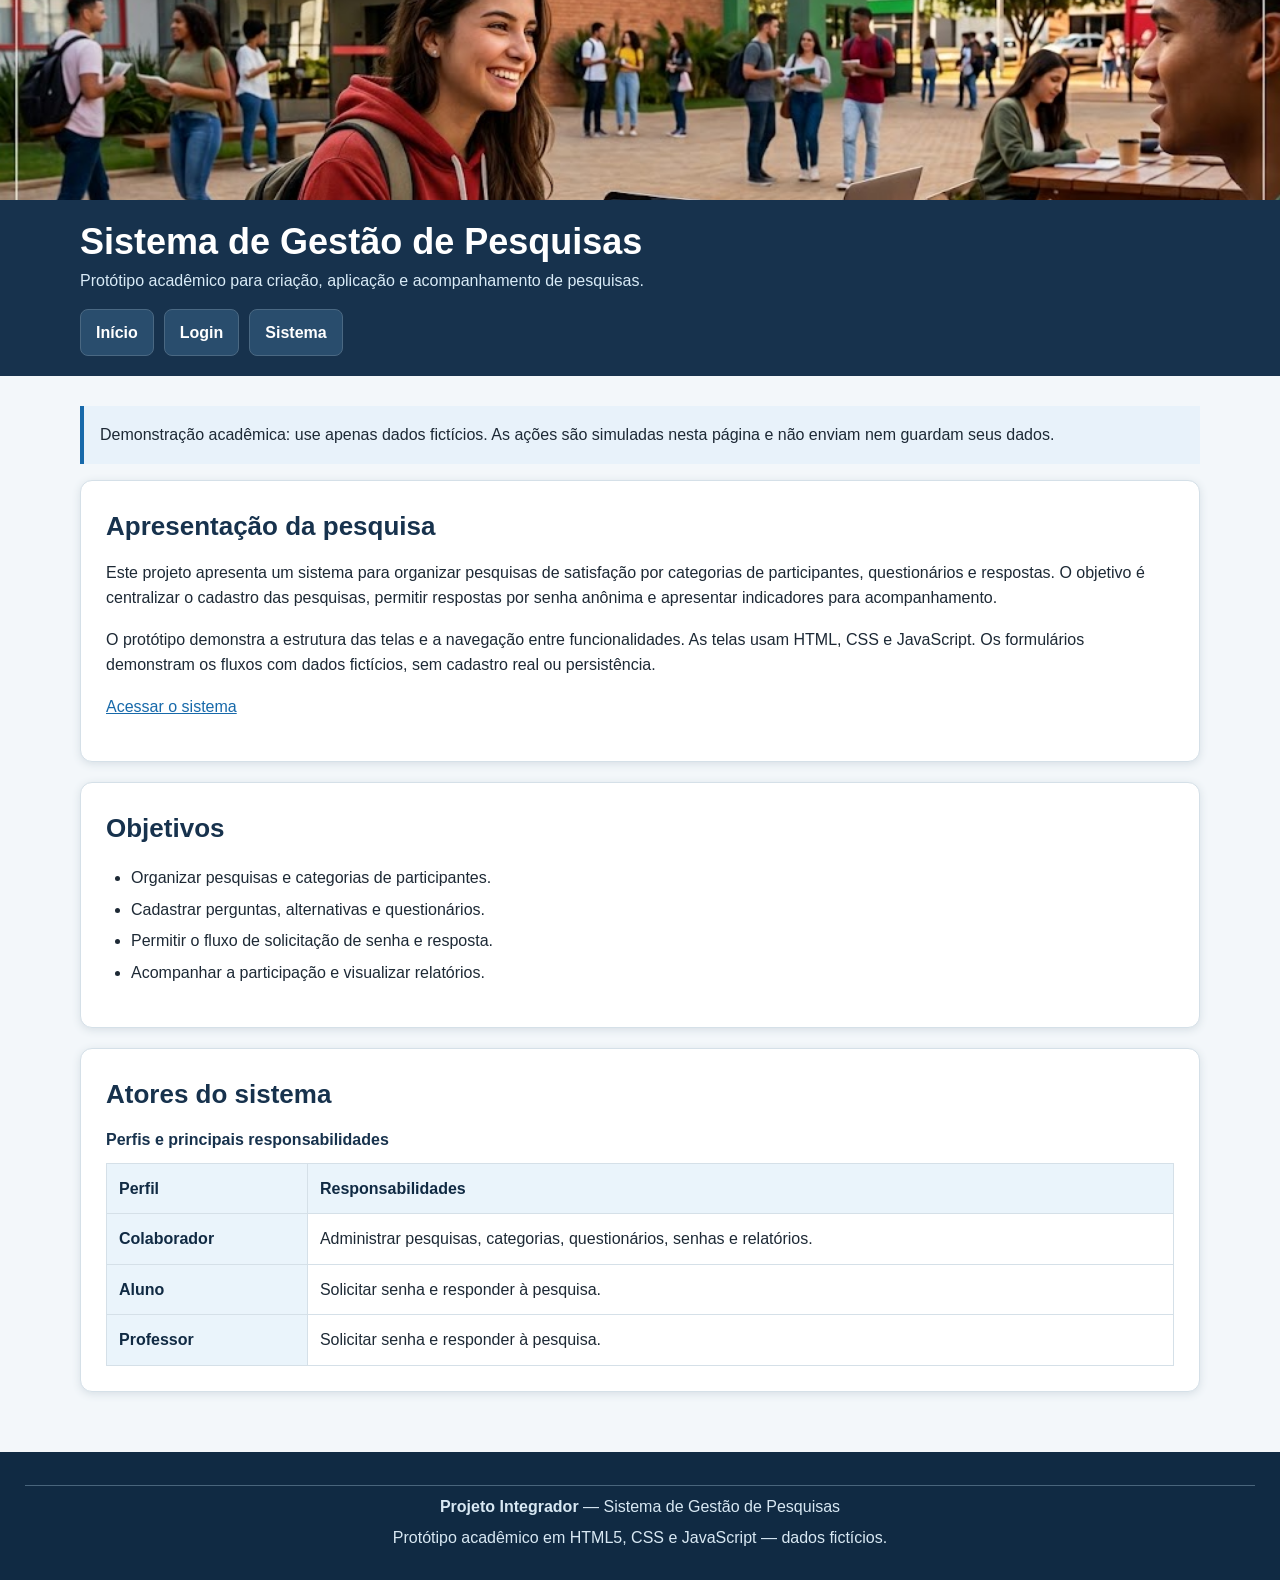
<file: index.html>
<!DOCTYPE html>
<html lang="pt-BR">
<head>
<meta charset="UTF-8">
<meta name="viewport" content="width=device-width, initial-scale=1.0">
<meta name="description" content="Protótipo acadêmico de sistema para gestão de pesquisas de satisfação.">
<title>Início — Gestão de Pesquisas</title>
<link rel="stylesheet" href="css/style.css">
<script src="js/app.js" defer></script>
</head>
<body>
<a class="skip-link" href="#conteudo">Pular para o conteúdo</a>
<header>
<figure>
<img src="img/fotoinicial.jpg" width="1200" height="240" alt="Banner do Sistema de Gestão de Pesquisas">
<figcaption>Banner de apresentação do sistema</figcaption>
</figure>
<h1>Sistema de Gestão de Pesquisas</h1>
<p>Protótipo acadêmico para criação, aplicação e acompanhamento de pesquisas.</p>
<nav aria-label="Navegação principal">
<ul>
<li><a href="index.html">Início</a></li>
<li><a href="login.html">Login</a></li>
<li><a href="main.html">Sistema</a></li>
</ul>
</nav>
</header>
<main id="conteudo">
<p class="demo-notice">Demonstração acadêmica: use apenas dados fictícios. As ações são simuladas nesta página e não enviam nem guardam seus dados.</p>
<noscript><p>Ative o JavaScript para experimentar os formulários. A navegação das páginas continua disponível.</p></noscript>
<section aria-labelledby="apresentacao">
<h2 id="apresentacao">Apresentação da pesquisa</h2>
<p>Este projeto apresenta um sistema para organizar pesquisas de satisfação por categorias de participantes, questionários e respostas. O objetivo é centralizar o cadastro das pesquisas, permitir respostas por senha anônima e apresentar indicadores para acompanhamento.</p>
<p>O protótipo demonstra a estrutura das telas e a navegação entre funcionalidades. As telas usam HTML, CSS e JavaScript. Os formulários demonstram os fluxos com dados fictícios, sem cadastro real ou persistência.</p>
<p><a href="login.html">Acessar o sistema</a></p>
</section>
<section aria-labelledby="objetivos">
<h2 id="objetivos">Objetivos</h2>
<ul>
<li>Organizar pesquisas e categorias de participantes.</li>
<li>Cadastrar perguntas, alternativas e questionários.</li>
<li>Permitir o fluxo de solicitação de senha e resposta.</li>
<li>Acompanhar a participação e visualizar relatórios.</li>
</ul>
</section>
<section aria-labelledby="atores">
<h2 id="atores">Atores do sistema</h2>
<div class="table-scroll" role="region" aria-label="Tabela de dados fictícios" tabindex="0"><table>
<caption>Perfis e principais responsabilidades</caption>
<thead><tr><th scope="col">Perfil</th><th scope="col">Responsabilidades</th></tr></thead>
<tbody>
<tr><th scope="row">Colaborador</th><td>Administrar pesquisas, categorias, questionários, senhas e relatórios.</td></tr>
<tr><th scope="row">Aluno</th><td>Solicitar senha e responder à pesquisa.</td></tr>
<tr><th scope="row">Professor</th><td>Solicitar senha e responder à pesquisa.</td></tr>
</tbody>
</table></div>
</section>
</main>
<footer>
<hr>
<p><strong>Projeto Integrador</strong> — Sistema de Gestão de Pesquisas</p>
<p>Protótipo acadêmico em HTML5, CSS e JavaScript — dados fictícios.</p>
</footer>
</body>
</html>
</file>
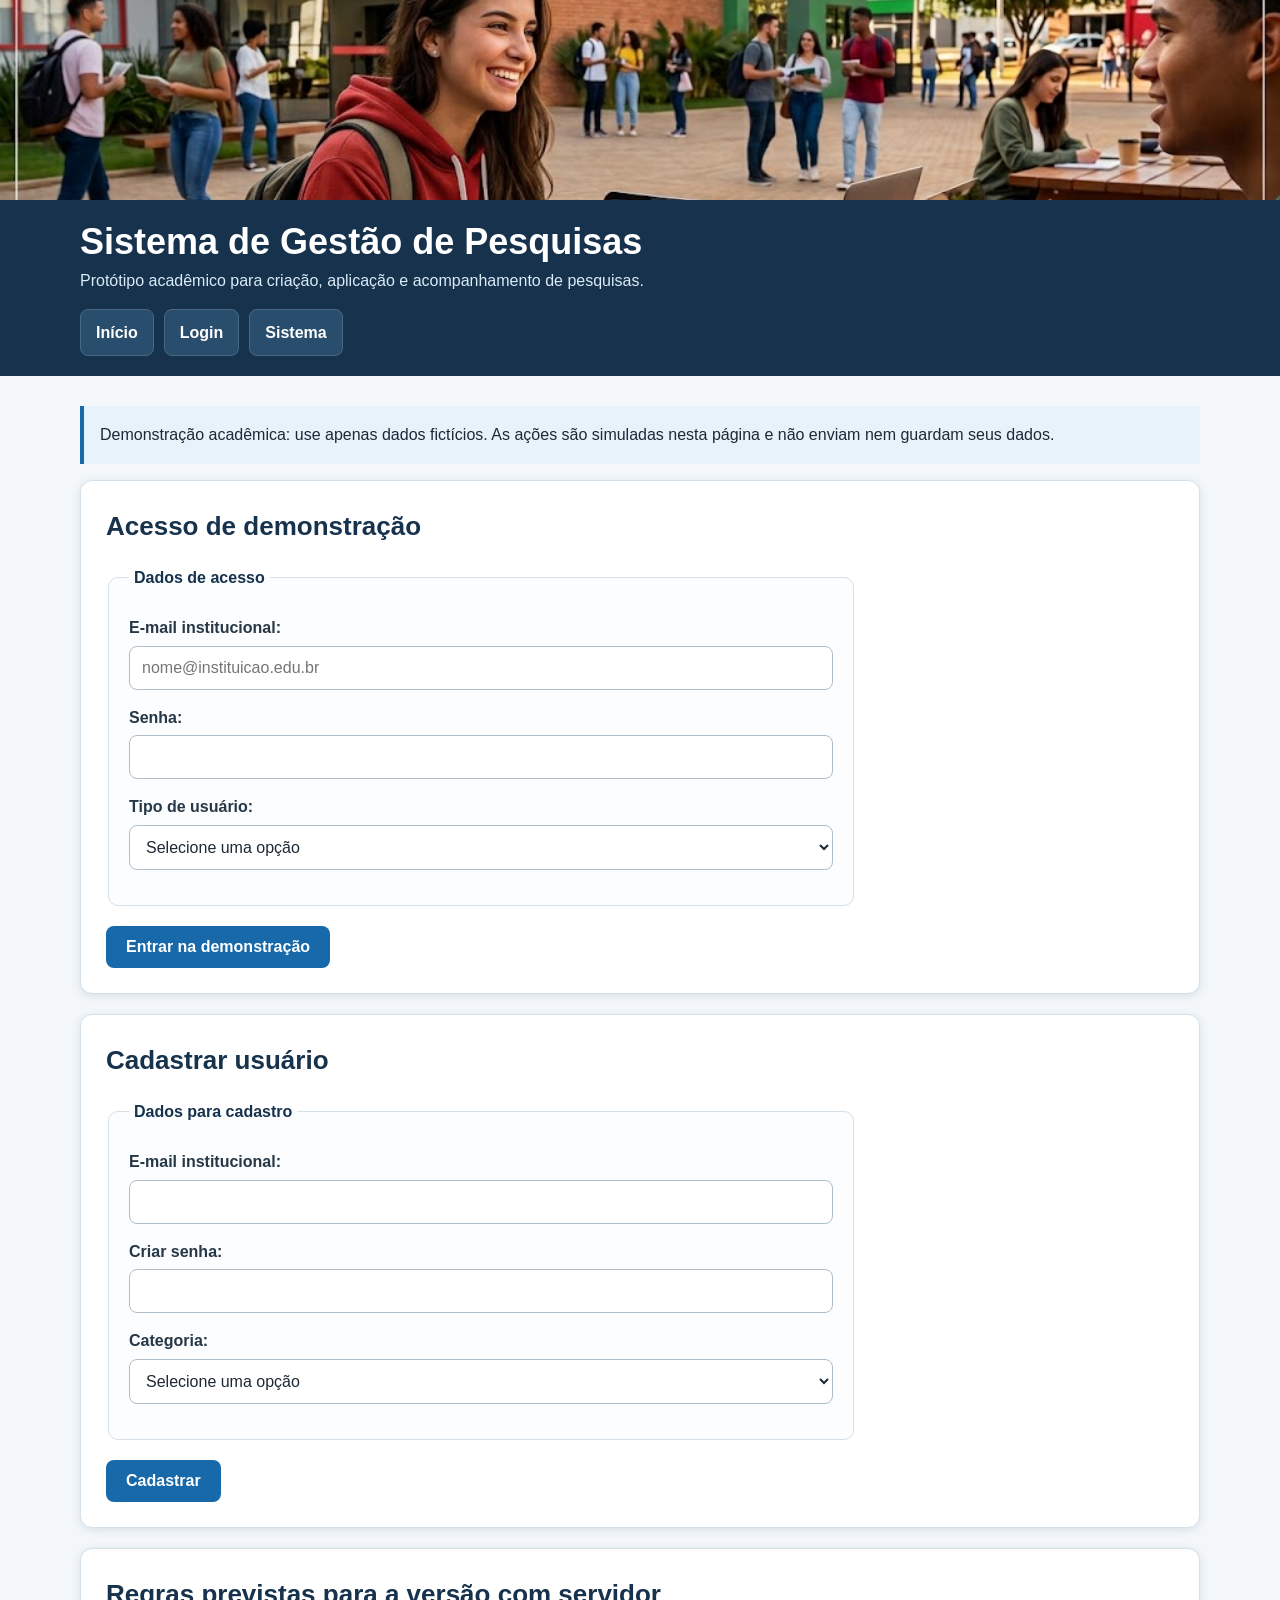
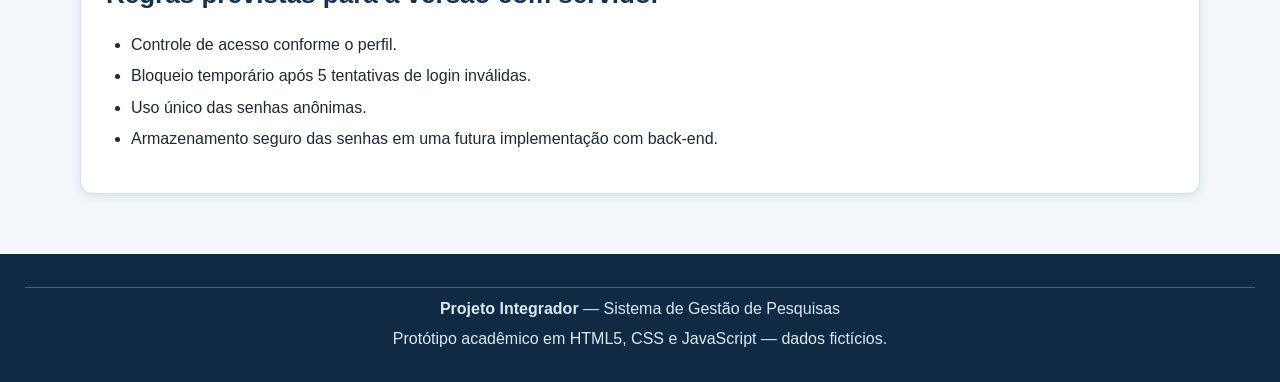
<file: login.html>
<!DOCTYPE html>
<html lang="pt-BR">
<head>
<meta charset="UTF-8">
<meta name="viewport" content="width=device-width, initial-scale=1.0">
<meta name="description" content="Protótipo acadêmico de sistema para gestão de pesquisas de satisfação.">
<title>Login — Gestão de Pesquisas</title>
<link rel="stylesheet" href="css/style.css">
<script src="js/app.js" defer></script>
</head>
<body>
<a class="skip-link" href="#conteudo">Pular para o conteúdo</a>
<header>
<figure>
<img src="img/fotoinicial.jpg" width="1200" height="240" alt="Banner do Sistema de Gestão de Pesquisas">
<figcaption>Banner de apresentação do sistema</figcaption>
</figure>
<h1>Sistema de Gestão de Pesquisas</h1>
<p>Protótipo acadêmico para criação, aplicação e acompanhamento de pesquisas.</p>
<nav aria-label="Navegação principal">
<ul>
<li><a href="index.html">Início</a></li>
<li><a href="login.html">Login</a></li>
<li><a href="main.html">Sistema</a></li>
</ul>
</nav>
</header>
<main id="conteudo">
<p class="demo-notice">Demonstração acadêmica: use apenas dados fictícios. As ações são simuladas nesta página e não enviam nem guardam seus dados.</p>
<noscript><p>Ative o JavaScript para experimentar os formulários. A navegação das páginas continua disponível.</p></noscript>
<section aria-labelledby="login">
<h2 id="login">Acesso de demonstração</h2>
<form action="#" method="post">
<fieldset>
<legend>Dados de acesso</legend>
<p><label for="email">E-mail institucional:</label><br><input id="email" name="email" type="email" autocomplete="username" placeholder="nome@instituicao.edu.br" required></p>
<p><label for="senha">Senha:</label><br><input id="senha" name="senha" type="password" autocomplete="current-password" minlength="8" pattern="(?=.*[a-z])(?=.*[A-Z])(?=.*[0-9])(?=.*[^A-Za-z0-9]).{8,}" title="Use pelo menos 8 caracteres, incluindo maiúscula, minúscula, número e caractere especial." required></p>
<p><label for="perfil">Tipo de usuário:</label><br><select id="perfil" name="perfil" required><option value="">Selecione uma opção</option><option value="aluno">Aluno</option><option value="professor">Professor</option><option value="colaborador">Colaborador</option></select></p>
</fieldset>
<button type="submit" disabled>Entrar na demonstração</button>
<p class="form-feedback" role="status" tabindex="-1"></p></form>
</section>
<section aria-labelledby="cadastro-usuario">
<h2 id="cadastro-usuario">Cadastrar usuário</h2>
<form action="#" method="post">
<fieldset>
<legend>Dados para cadastro</legend>
<p><label for="cad-email">E-mail institucional:</label><br><input id="cad-email" name="cad-email" type="email" autocomplete="email" required></p>
<p><label for="cad-senha">Criar senha:</label><br><input id="cad-senha" name="cad-senha" type="password" autocomplete="new-password" minlength="8" pattern="(?=.*[a-z])(?=.*[A-Z])(?=.*[0-9])(?=.*[^A-Za-z0-9]).{8,}" title="Use pelo menos 8 caracteres, incluindo maiúscula, minúscula, número e caractere especial." required></p>
<p><label for="cad-categoria">Categoria:</label><br><select id="cad-categoria" name="cad-categoria" required><option value="">Selecione uma opção</option><option>Aluno</option><option>Professor</option></select></p>
</fieldset>
<button type="submit" disabled>Cadastrar</button>
<p class="form-feedback" role="status" tabindex="-1"></p></form>
</section>
<section aria-labelledby="seguranca">
<h2 id="seguranca">Regras previstas para a versão com servidor</h2>
<ul>
<li>Controle de acesso conforme o perfil.</li>
<li>Bloqueio temporário após 5 tentativas de login inválidas.</li>
<li>Uso único das senhas anônimas.</li>
<li>Armazenamento seguro das senhas em uma futura implementação com back-end.</li>
</ul>
</section>
</main>
<footer>
<hr>
<p><strong>Projeto Integrador</strong> — Sistema de Gestão de Pesquisas</p>
<p>Protótipo acadêmico em HTML5, CSS e JavaScript — dados fictícios.</p>
</footer>
</body>
</html>
</file>
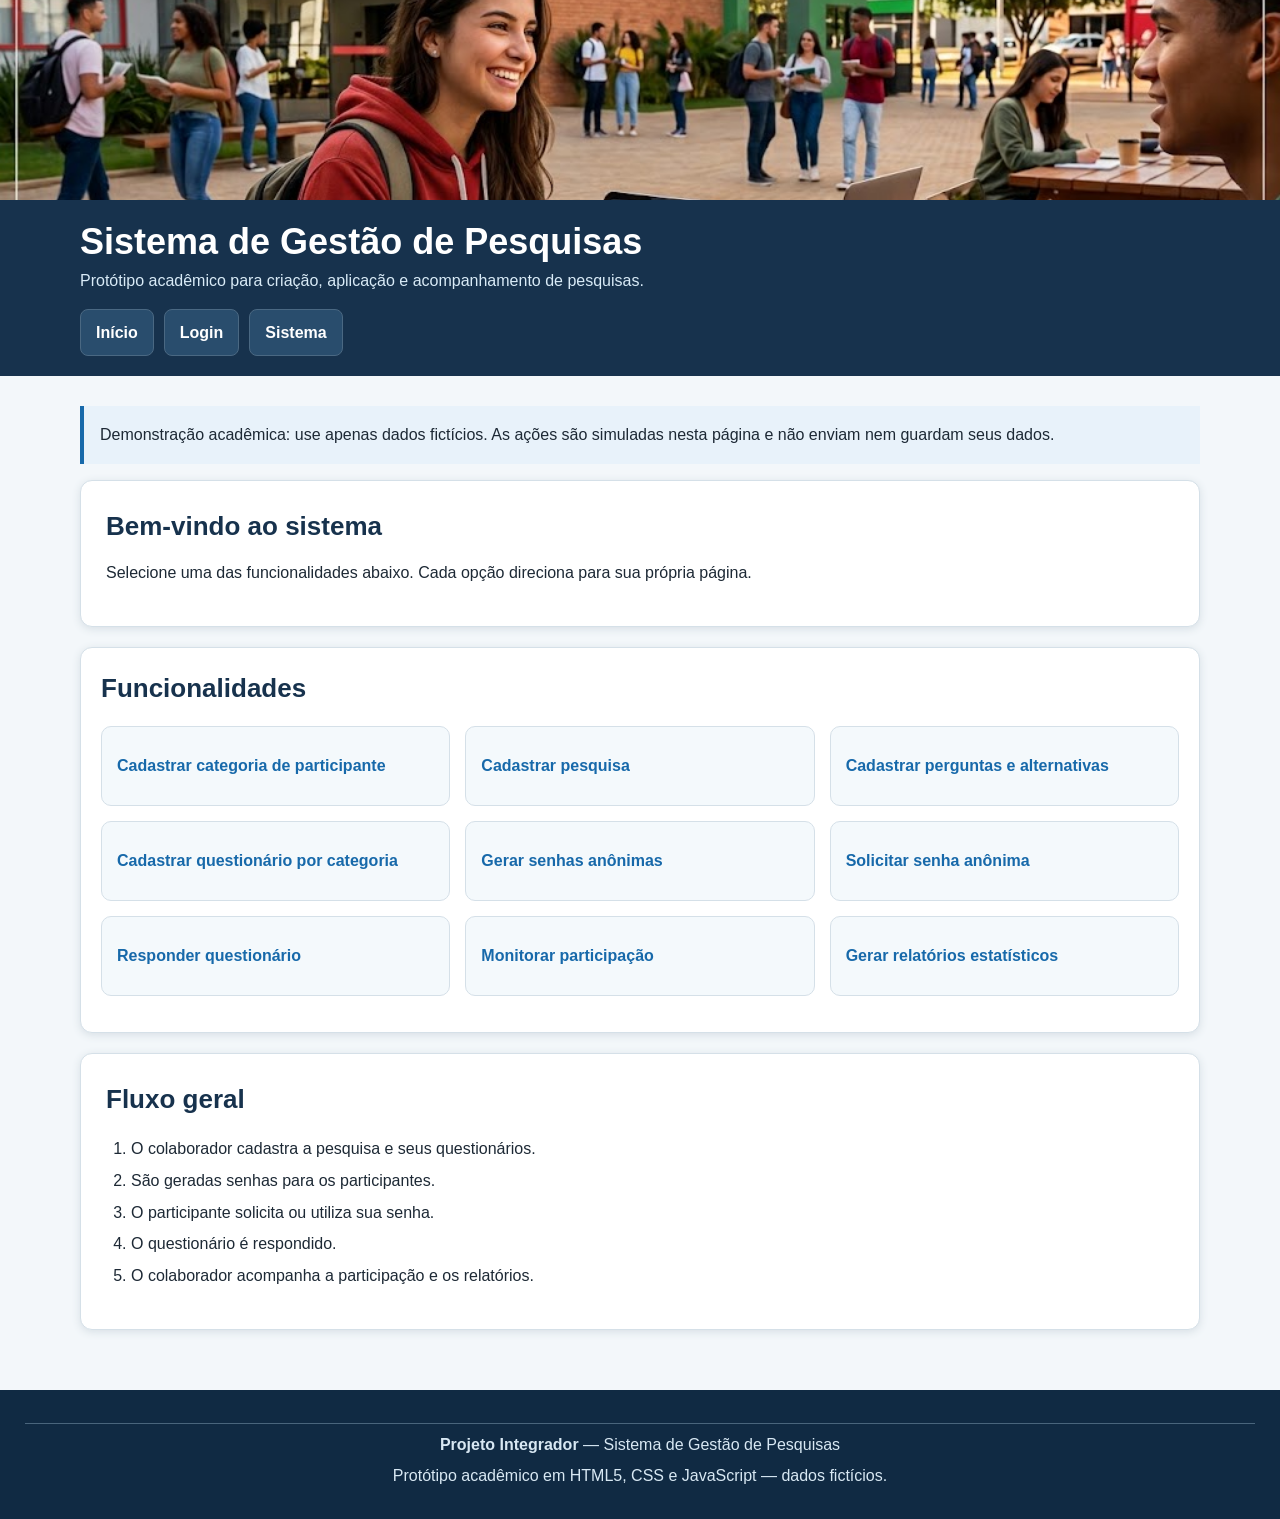
<file: main.html>
<!DOCTYPE html>
<html lang="pt-BR">
<head>
<meta charset="UTF-8">
<meta name="viewport" content="width=device-width, initial-scale=1.0">
<meta name="description" content="Protótipo acadêmico de sistema para gestão de pesquisas de satisfação.">
<title>Sistema — Gestão de Pesquisas</title>
<link rel="stylesheet" href="css/style.css">
<script src="js/app.js" defer></script>
</head>
<body>
<a class="skip-link" href="#conteudo">Pular para o conteúdo</a>
<header>
<figure>
<img src="img/fotoinicial.jpg" width="1200" height="240" alt="Banner do Sistema de Gestão de Pesquisas">
<figcaption>Banner de apresentação do sistema</figcaption>
</figure>
<h1>Sistema de Gestão de Pesquisas</h1>
<p>Protótipo acadêmico para criação, aplicação e acompanhamento de pesquisas.</p>
<nav aria-label="Navegação principal">
<ul>
<li><a href="index.html">Início</a></li>
<li><a href="login.html">Login</a></li>
<li><a href="main.html">Sistema</a></li>
</ul>
</nav>
</header>
<main id="conteudo">
<p class="demo-notice">Demonstração acadêmica: use apenas dados fictícios. As ações são simuladas nesta página e não enviam nem guardam seus dados.</p>
<noscript><p>Ative o JavaScript para experimentar os formulários. A navegação das páginas continua disponível.</p></noscript>
<section aria-labelledby="boas-vindas">
<h2 id="boas-vindas">Bem-vindo ao sistema</h2>
<p>Selecione uma das funcionalidades abaixo. Cada opção direciona para sua própria página.</p>
</section>
<nav aria-label="Funcionalidades do sistema">
<h2>Funcionalidades</h2>
<ul>
<li><a href="paginas/categoria.html">Cadastrar categoria de participante</a></li>
<li><a href="paginas/pesquisa.html">Cadastrar pesquisa</a></li>
<li><a href="paginas/perguntas.html">Cadastrar perguntas e alternativas</a></li>
<li><a href="paginas/questionario.html">Cadastrar questionário por categoria</a></li>
<li><a href="paginas/senhas.html">Gerar senhas anônimas</a></li>
<li><a href="paginas/solicitar-senha.html">Solicitar senha anônima</a></li>
<li><a href="paginas/responder.html">Responder questionário</a></li>
<li><a href="paginas/monitoramento.html">Monitorar participação</a></li>
<li><a href="paginas/relatorios.html">Gerar relatórios estatísticos</a></li>
</ul>
</nav>
<section aria-labelledby="fluxo">
<h2 id="fluxo">Fluxo geral</h2>
<ol><li>O colaborador cadastra a pesquisa e seus questionários.</li><li>São geradas senhas para os participantes.</li><li>O participante solicita ou utiliza sua senha.</li><li>O questionário é respondido.</li><li>O colaborador acompanha a participação e os relatórios.</li></ol>
</section>
</main>
<footer>
<hr>
<p><strong>Projeto Integrador</strong> — Sistema de Gestão de Pesquisas</p>
<p>Protótipo acadêmico em HTML5, CSS e JavaScript — dados fictícios.</p>
</footer>
</body>
</html>
</file>
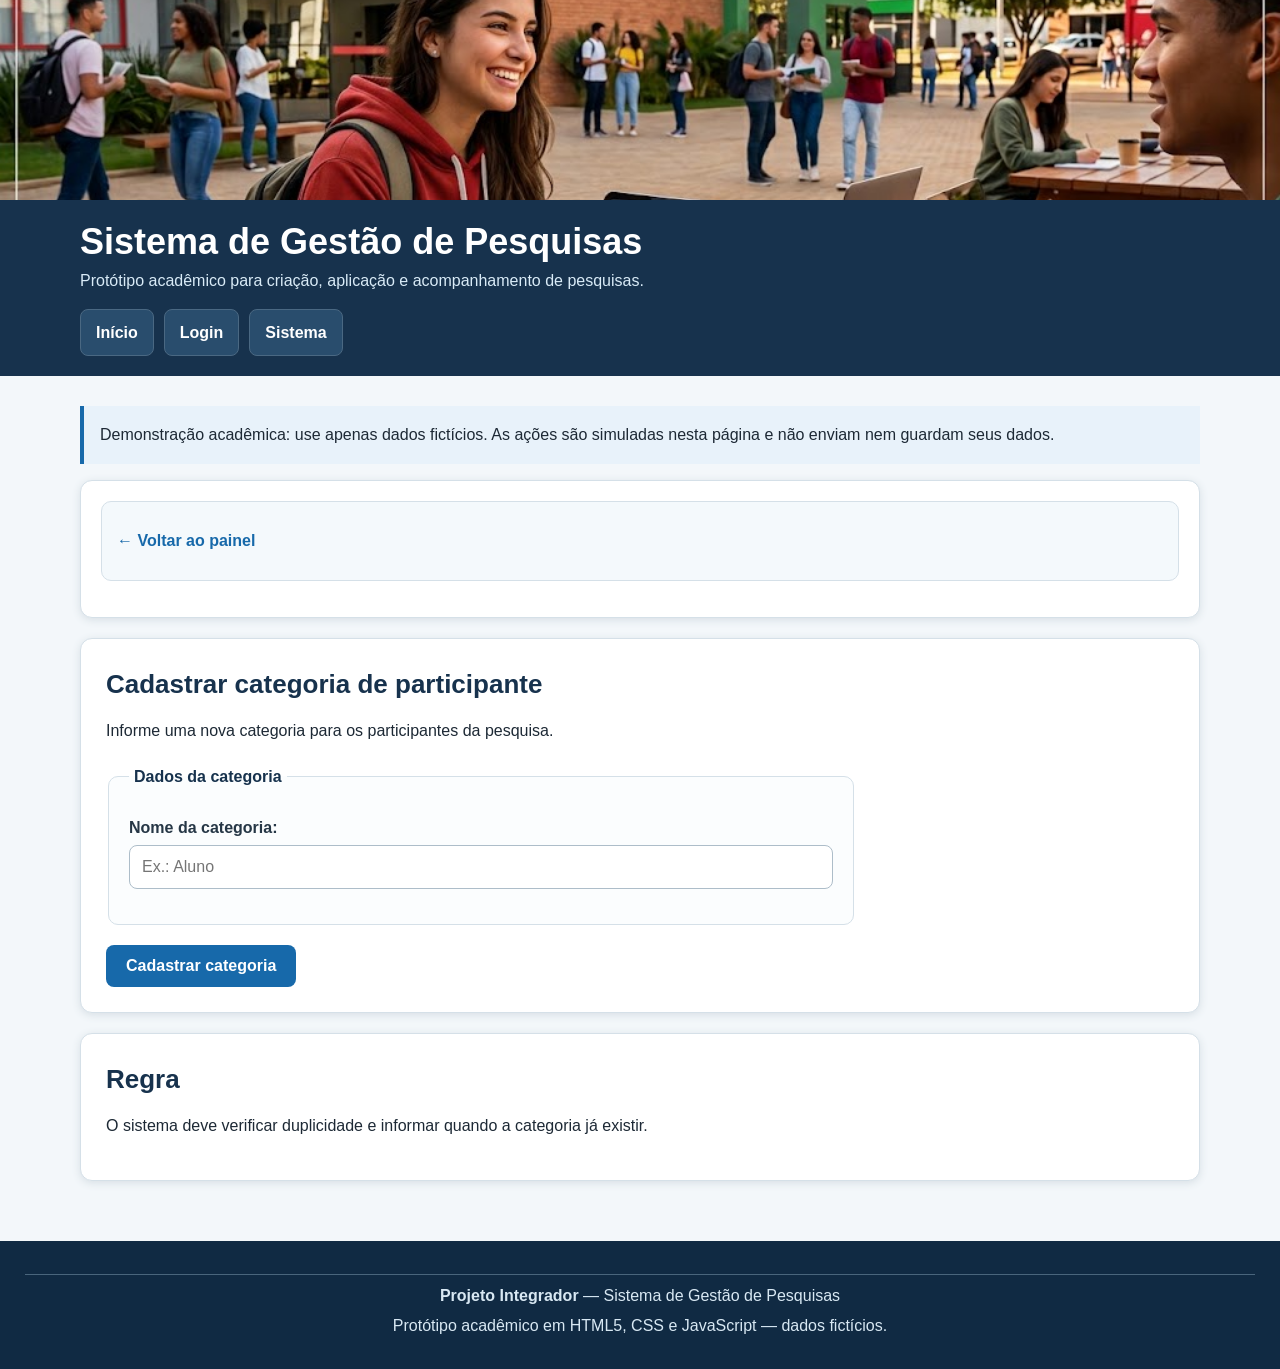
<file: paginas/categoria.html>
<!DOCTYPE html>
<html lang="pt-BR">
<head>
<meta charset="UTF-8">
<meta name="viewport" content="width=device-width, initial-scale=1.0">
<meta name="description" content="Protótipo acadêmico de sistema para gestão de pesquisas de satisfação.">
<title>Cadastrar categoria — Gestão de Pesquisas</title>
<link rel="stylesheet" href="../css/style.css">
<script src="../js/app.js" defer></script>
</head>
<body>
<a class="skip-link" href="#conteudo">Pular para o conteúdo</a>
<header>
<figure>
<img src="../img/fotoinicial.jpg" width="1200" height="240" alt="Banner do Sistema de Gestão de Pesquisas">
<figcaption>Banner de apresentação do sistema</figcaption>
</figure>
<h1>Sistema de Gestão de Pesquisas</h1>
<p>Protótipo acadêmico para criação, aplicação e acompanhamento de pesquisas.</p>
<nav aria-label="Navegação principal">
<ul>
<li><a href="../index.html">Início</a></li>
<li><a href="../login.html">Login</a></li>
<li><a href="../main.html">Sistema</a></li>
</ul>
</nav>
</header>
<main id="conteudo">
<p class="demo-notice">Demonstração acadêmica: use apenas dados fictícios. As ações são simuladas nesta página e não enviam nem guardam seus dados.</p>
<noscript><p>Ative o JavaScript para experimentar os formulários. A navegação das páginas continua disponível.</p></noscript>
<nav aria-label="Navegação do sistema"><p><a href="../main.html">← Voltar ao painel</a></p></nav>
<section aria-labelledby="titulo-funcao">
<h2 id="titulo-funcao">Cadastrar categoria de participante</h2>
<p>Informe uma nova categoria para os participantes da pesquisa.</p>
<form action="#" method="post">
<fieldset><legend>Dados da categoria</legend>
<p><label for="nome">Nome da categoria:</label><br><input id="nome" name="nome" type="text" minlength="2" maxlength="60" placeholder="Ex.: Aluno" required></p>
</fieldset><button type="submit" disabled>Cadastrar categoria</button>
<p class="form-feedback" role="status" tabindex="-1"></p></form>
</section>
<section aria-labelledby="regra"><h2 id="regra">Regra</h2><p>O sistema deve verificar duplicidade e informar quando a categoria já existir.</p></section>
</main>
<footer>
<hr>
<p><strong>Projeto Integrador</strong> — Sistema de Gestão de Pesquisas</p>
<p>Protótipo acadêmico em HTML5, CSS e JavaScript — dados fictícios.</p>
</footer>
</body>
</html>
</file>
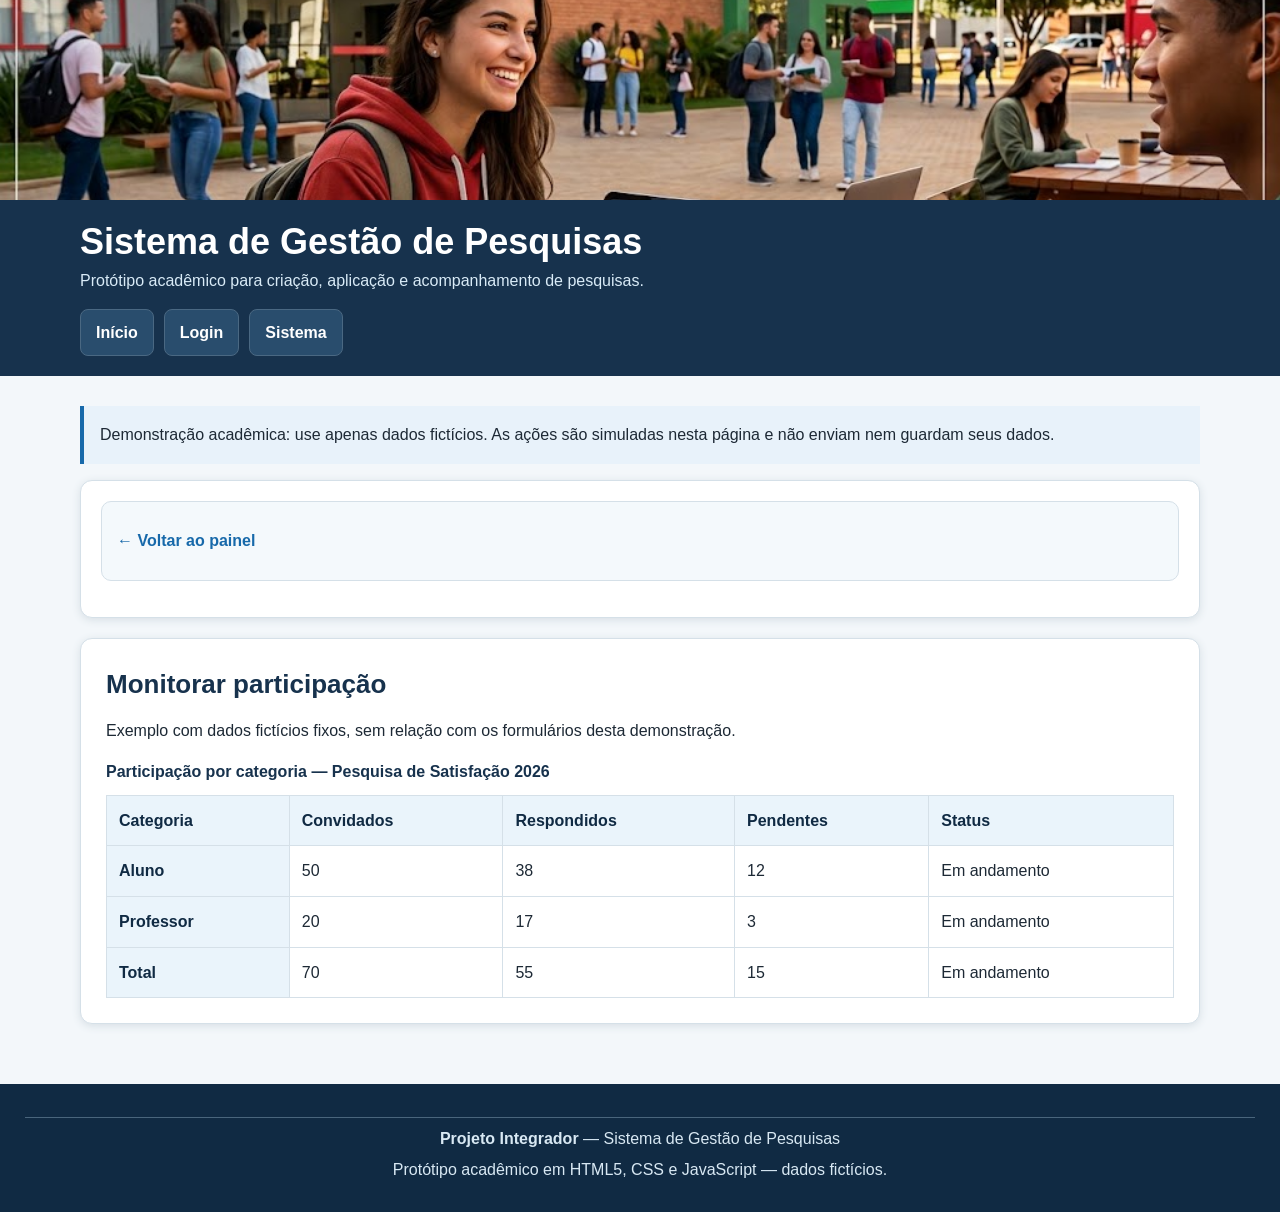
<file: paginas/monitoramento.html>
<!DOCTYPE html>
<html lang="pt-BR">
<head>
<meta charset="UTF-8">
<meta name="viewport" content="width=device-width, initial-scale=1.0">
<meta name="description" content="Protótipo acadêmico de sistema para gestão de pesquisas de satisfação.">
<title>Monitoramento — Gestão de Pesquisas</title>
<link rel="stylesheet" href="../css/style.css">
<script src="../js/app.js" defer></script>
</head>
<body>
<a class="skip-link" href="#conteudo">Pular para o conteúdo</a>
<header>
<figure>
<img src="../img/fotoinicial.jpg" width="1200" height="240" alt="Banner do Sistema de Gestão de Pesquisas">
<figcaption>Banner de apresentação do sistema</figcaption>
</figure>
<h1>Sistema de Gestão de Pesquisas</h1>
<p>Protótipo acadêmico para criação, aplicação e acompanhamento de pesquisas.</p>
<nav aria-label="Navegação principal">
<ul>
<li><a href="../index.html">Início</a></li>
<li><a href="../login.html">Login</a></li>
<li><a href="../main.html">Sistema</a></li>
</ul>
</nav>
</header>
<main id="conteudo">
<p class="demo-notice">Demonstração acadêmica: use apenas dados fictícios. As ações são simuladas nesta página e não enviam nem guardam seus dados.</p>
<noscript><p>Ative o JavaScript para experimentar os formulários. A navegação das páginas continua disponível.</p></noscript>
<nav aria-label="Navegação do sistema"><p><a href="../main.html">← Voltar ao painel</a></p></nav>
<section aria-labelledby="monitoramento">
<h2 id="monitoramento">Monitorar participação</h2>
<p>Exemplo com dados fictícios fixos, sem relação com os formulários desta demonstração.</p>
<div class="table-scroll" role="region" aria-label="Tabela de dados fictícios" tabindex="0"><table>
<caption>Participação por categoria — Pesquisa de Satisfação 2026</caption>
<thead><tr><th scope="col">Categoria</th><th scope="col">Convidados</th><th scope="col">Respondidos</th><th scope="col">Pendentes</th><th scope="col">Status</th></tr></thead>
<tbody><tr><th scope="row">Aluno</th><td>50</td><td>38</td><td>12</td><td>Em andamento</td></tr>
<tr><th scope="row">Professor</th><td>20</td><td>17</td><td>3</td><td>Em andamento</td></tr>
<tr><th scope="row">Total</th><td>70</td><td>55</td><td>15</td><td>Em andamento</td></tr></tbody>
</table></div>
</section>
</main>
<footer>
<hr>
<p><strong>Projeto Integrador</strong> — Sistema de Gestão de Pesquisas</p>
<p>Protótipo acadêmico em HTML5, CSS e JavaScript — dados fictícios.</p>
</footer>
</body>
</html>
</file>
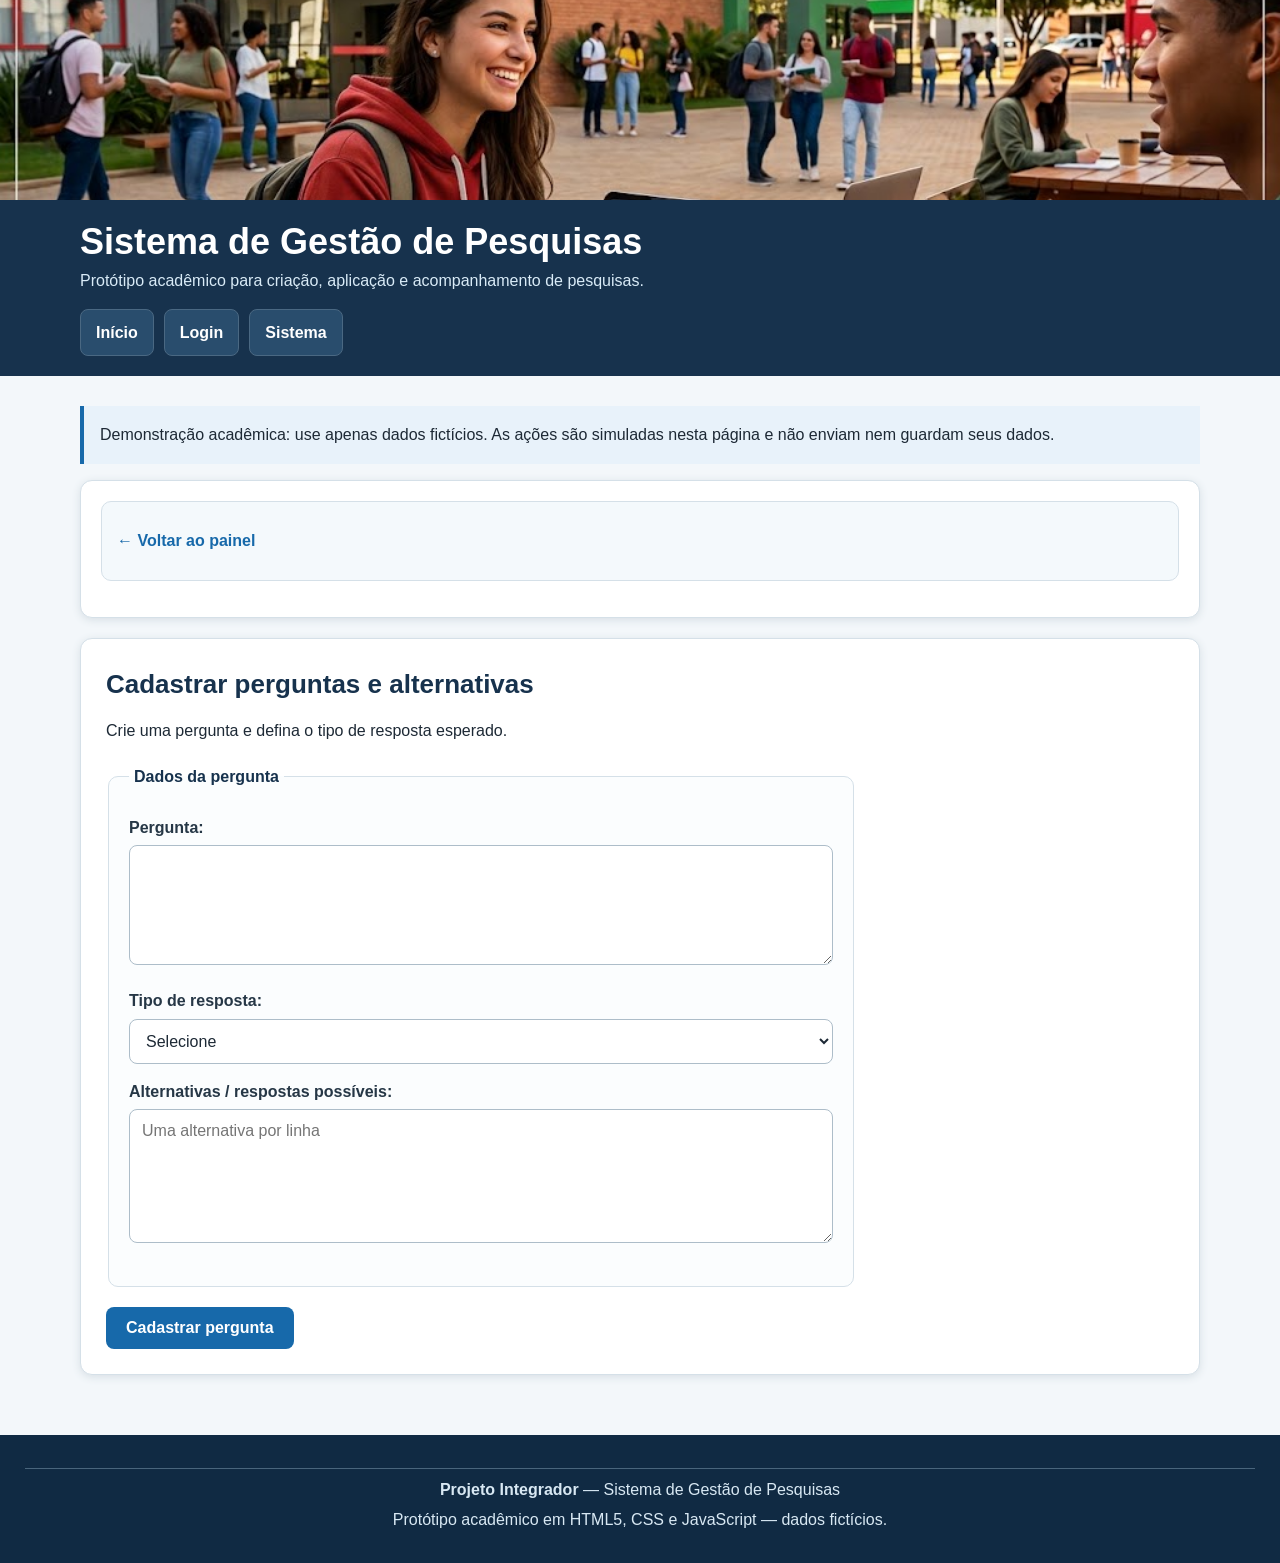
<file: paginas/perguntas.html>
<!DOCTYPE html>
<html lang="pt-BR">
<head>
<meta charset="UTF-8">
<meta name="viewport" content="width=device-width, initial-scale=1.0">
<meta name="description" content="Protótipo acadêmico de sistema para gestão de pesquisas de satisfação.">
<title>Perguntas — Gestão de Pesquisas</title>
<link rel="stylesheet" href="../css/style.css">
<script src="../js/app.js" defer></script>
</head>
<body>
<a class="skip-link" href="#conteudo">Pular para o conteúdo</a>
<header>
<figure>
<img src="../img/fotoinicial.jpg" width="1200" height="240" alt="Banner do Sistema de Gestão de Pesquisas">
<figcaption>Banner de apresentação do sistema</figcaption>
</figure>
<h1>Sistema de Gestão de Pesquisas</h1>
<p>Protótipo acadêmico para criação, aplicação e acompanhamento de pesquisas.</p>
<nav aria-label="Navegação principal">
<ul>
<li><a href="../index.html">Início</a></li>
<li><a href="../login.html">Login</a></li>
<li><a href="../main.html">Sistema</a></li>
</ul>
</nav>
</header>
<main id="conteudo">
<p class="demo-notice">Demonstração acadêmica: use apenas dados fictícios. As ações são simuladas nesta página e não enviam nem guardam seus dados.</p>
<noscript><p>Ative o JavaScript para experimentar os formulários. A navegação das páginas continua disponível.</p></noscript>
<nav aria-label="Navegação do sistema"><p><a href="../main.html">← Voltar ao painel</a></p></nav>
<section aria-labelledby="titulo-funcao">
<h2 id="titulo-funcao">Cadastrar perguntas e alternativas</h2>
<p>Crie uma pergunta e defina o tipo de resposta esperado.</p>
<form action="#" method="post">
<fieldset><legend>Dados da pergunta</legend>
<p><label for="pergunta">Pergunta:</label><br><textarea id="pergunta" name="pergunta" rows="4" maxlength="500" required></textarea></p>
<p><label for="tipo">Tipo de resposta:</label><br><select id="tipo" name="tipo" required><option value="">Selecione</option><option>Múltipla escolha</option><option>Sim / Não</option><option>Resposta aberta</option><option>Escala de satisfação</option></select></p>
<p><label for="alternativas">Alternativas / respostas possíveis:</label><br><textarea id="alternativas" name="alternativas" rows="6" placeholder="Uma alternativa por linha"></textarea></p>
</fieldset><button type="submit" disabled>Cadastrar pergunta</button>
<p class="form-feedback" role="status" tabindex="-1"></p></form>
</section>

</main>
<footer>
<hr>
<p><strong>Projeto Integrador</strong> — Sistema de Gestão de Pesquisas</p>
<p>Protótipo acadêmico em HTML5, CSS e JavaScript — dados fictícios.</p>
</footer>
</body>
</html>
</file>
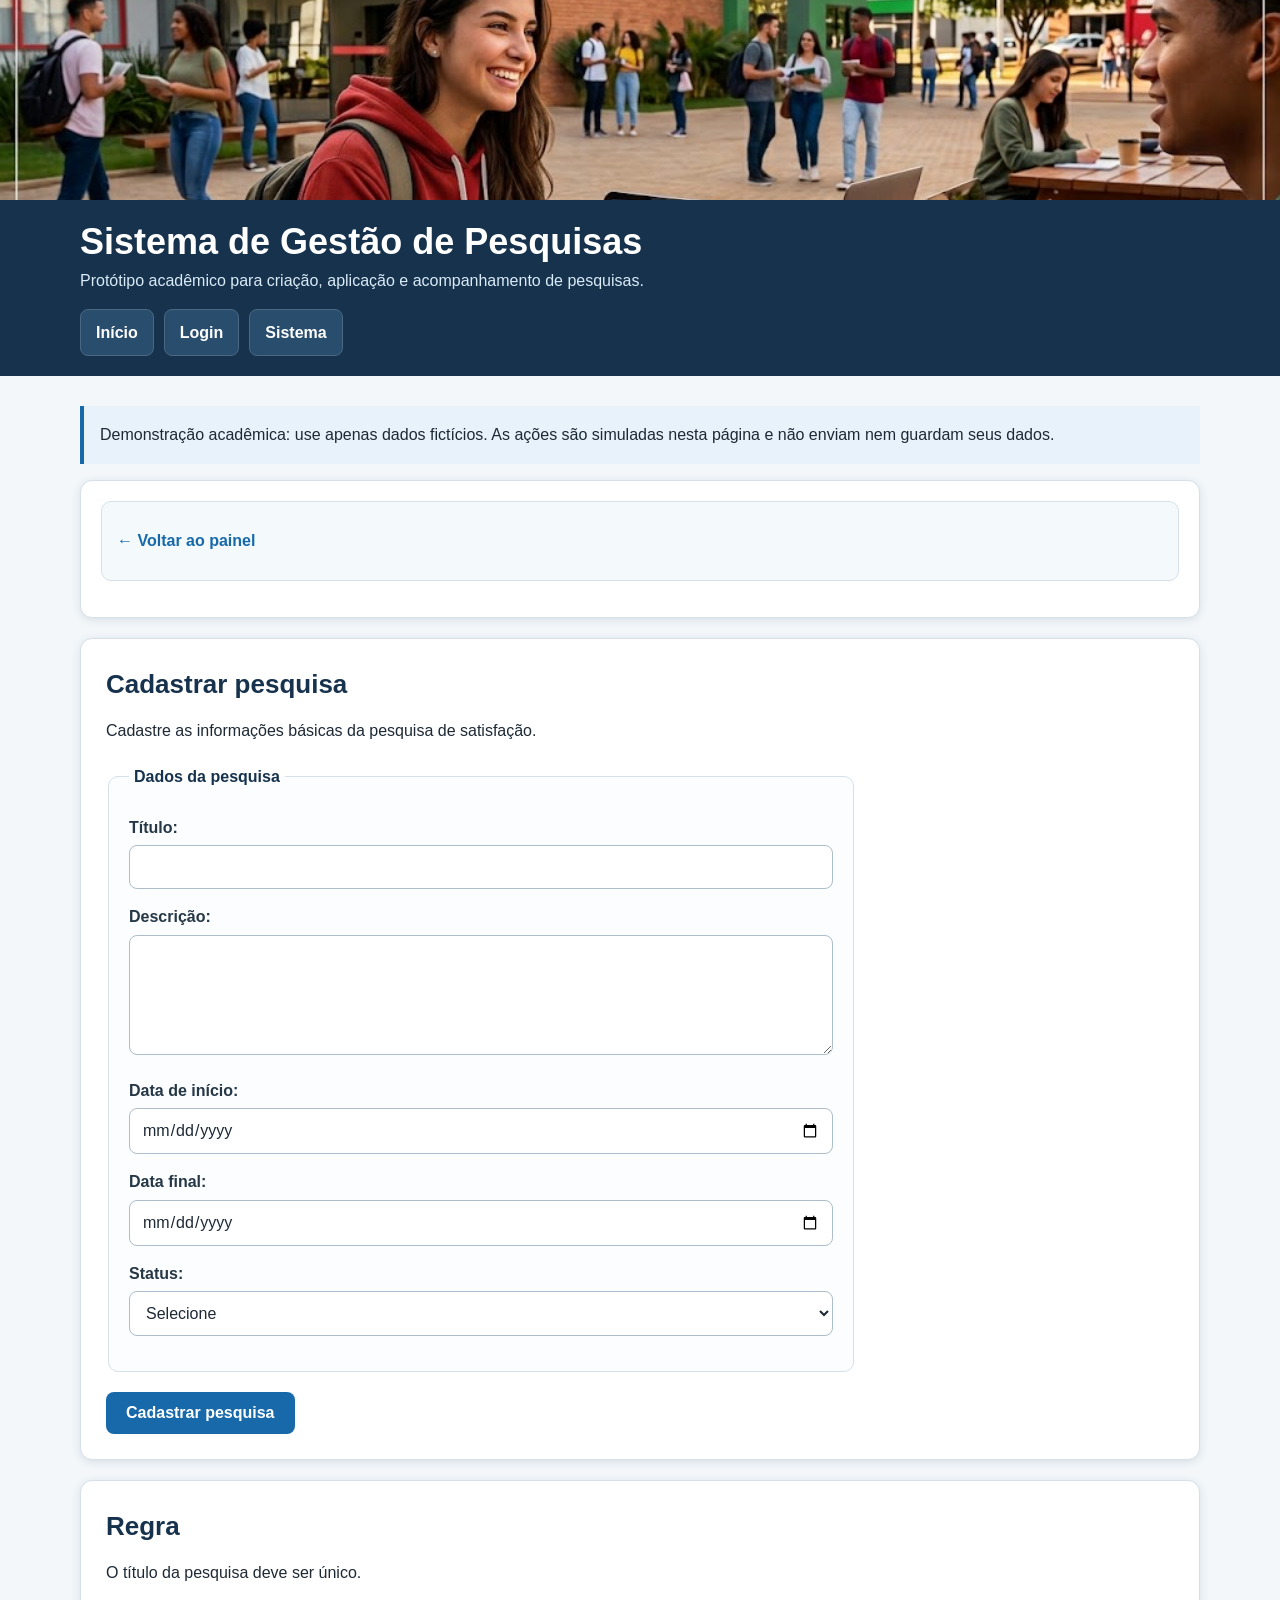
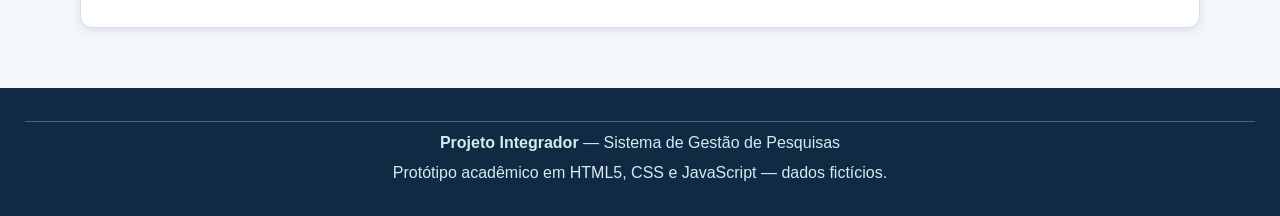
<file: paginas/pesquisa.html>
<!DOCTYPE html>
<html lang="pt-BR">
<head>
<meta charset="UTF-8">
<meta name="viewport" content="width=device-width, initial-scale=1.0">
<meta name="description" content="Protótipo acadêmico de sistema para gestão de pesquisas de satisfação.">
<title>Cadastrar pesquisa — Gestão de Pesquisas</title>
<link rel="stylesheet" href="../css/style.css">
<script src="../js/app.js" defer></script>
</head>
<body>
<a class="skip-link" href="#conteudo">Pular para o conteúdo</a>
<header>
<figure>
<img src="../img/fotoinicial.jpg" width="1200" height="240" alt="Banner do Sistema de Gestão de Pesquisas">
<figcaption>Banner de apresentação do sistema</figcaption>
</figure>
<h1>Sistema de Gestão de Pesquisas</h1>
<p>Protótipo acadêmico para criação, aplicação e acompanhamento de pesquisas.</p>
<nav aria-label="Navegação principal">
<ul>
<li><a href="../index.html">Início</a></li>
<li><a href="../login.html">Login</a></li>
<li><a href="../main.html">Sistema</a></li>
</ul>
</nav>
</header>
<main id="conteudo">
<p class="demo-notice">Demonstração acadêmica: use apenas dados fictícios. As ações são simuladas nesta página e não enviam nem guardam seus dados.</p>
<noscript><p>Ative o JavaScript para experimentar os formulários. A navegação das páginas continua disponível.</p></noscript>
<nav aria-label="Navegação do sistema"><p><a href="../main.html">← Voltar ao painel</a></p></nav>
<section aria-labelledby="titulo-funcao">
<h2 id="titulo-funcao">Cadastrar pesquisa</h2>
<p>Cadastre as informações básicas da pesquisa de satisfação.</p>
<form action="#" method="post">
<fieldset><legend>Dados da pesquisa</legend>
<p><label for="titulo">Título:</label><br><input id="titulo" name="titulo" type="text" minlength="3" maxlength="120" required></p>
<p><label for="descricao">Descrição:</label><br><textarea id="descricao" name="descricao" rows="4" maxlength="500" required></textarea></p>
<p><label for="inicio">Data de início:</label><br><input id="inicio" name="inicio" type="date" required></p>
<p><label for="fim">Data final:</label><br><input id="fim" name="fim" type="date" required></p>
<p><label for="status">Status:</label><br><select id="status" name="status" required><option value="">Selecione</option><option>Ativa</option><option>Inativa</option></select></p>
</fieldset><button type="submit" disabled>Cadastrar pesquisa</button>
<p class="form-feedback" role="status" tabindex="-1"></p></form>
</section>
<section><h2>Regra</h2><p>O título da pesquisa deve ser único.</p></section>
</main>
<footer>
<hr>
<p><strong>Projeto Integrador</strong> — Sistema de Gestão de Pesquisas</p>
<p>Protótipo acadêmico em HTML5, CSS e JavaScript — dados fictícios.</p>
</footer>
</body>
</html>
</file>
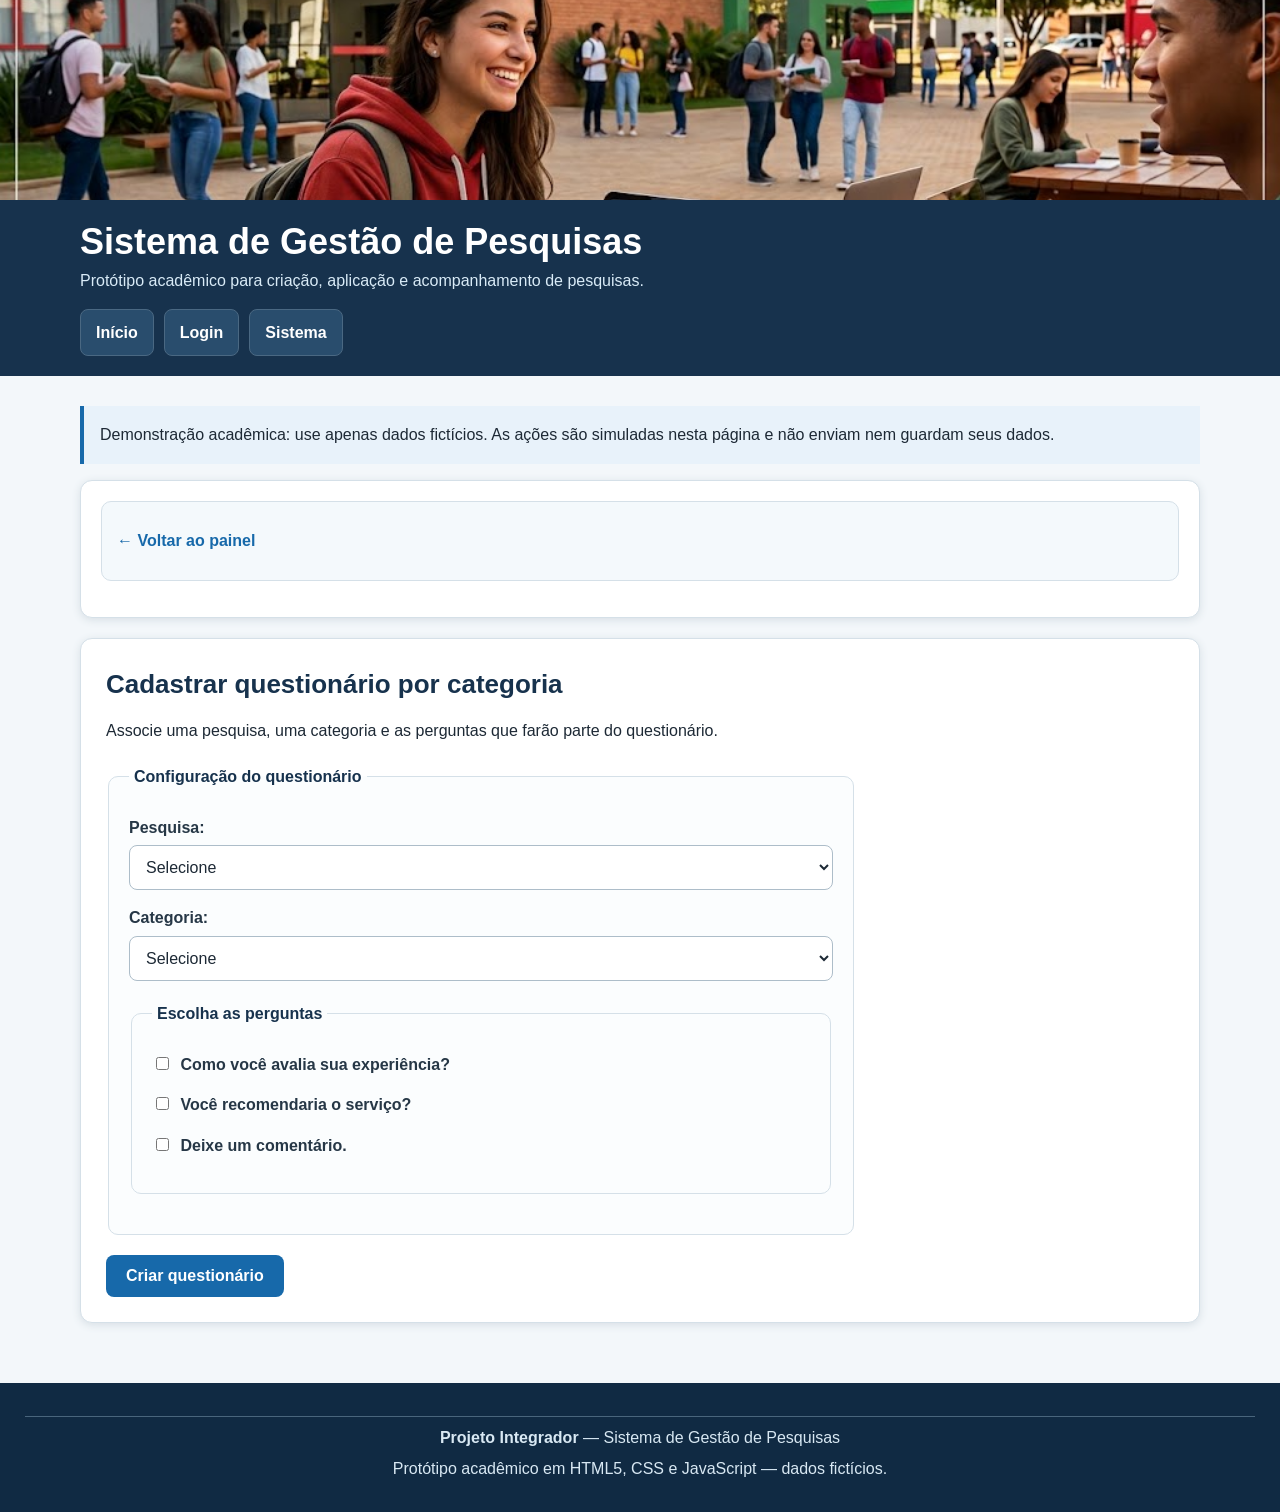
<file: paginas/questionario.html>
<!DOCTYPE html>
<html lang="pt-BR">
<head>
<meta charset="UTF-8">
<meta name="viewport" content="width=device-width, initial-scale=1.0">
<meta name="description" content="Protótipo acadêmico de sistema para gestão de pesquisas de satisfação.">
<title>Questionário — Gestão de Pesquisas</title>
<link rel="stylesheet" href="../css/style.css">
<script src="../js/app.js" defer></script>
</head>
<body>
<a class="skip-link" href="#conteudo">Pular para o conteúdo</a>
<header>
<figure>
<img src="../img/fotoinicial.jpg" width="1200" height="240" alt="Banner do Sistema de Gestão de Pesquisas">
<figcaption>Banner de apresentação do sistema</figcaption>
</figure>
<h1>Sistema de Gestão de Pesquisas</h1>
<p>Protótipo acadêmico para criação, aplicação e acompanhamento de pesquisas.</p>
<nav aria-label="Navegação principal">
<ul>
<li><a href="../index.html">Início</a></li>
<li><a href="../login.html">Login</a></li>
<li><a href="../main.html">Sistema</a></li>
</ul>
</nav>
</header>
<main id="conteudo">
<p class="demo-notice">Demonstração acadêmica: use apenas dados fictícios. As ações são simuladas nesta página e não enviam nem guardam seus dados.</p>
<noscript><p>Ative o JavaScript para experimentar os formulários. A navegação das páginas continua disponível.</p></noscript>
<nav aria-label="Navegação do sistema"><p><a href="../main.html">← Voltar ao painel</a></p></nav>
<section aria-labelledby="titulo-funcao">
<h2 id="titulo-funcao">Cadastrar questionário por categoria</h2>
<p>Associe uma pesquisa, uma categoria e as perguntas que farão parte do questionário.</p>
<form action="#" method="post">
<fieldset><legend>Configuração do questionário</legend>
<p><label for="pesquisa">Pesquisa:</label><br><select id="pesquisa" name="pesquisa" required><option value="">Selecione</option><option>Pesquisa de Satisfação 2026</option></select></p>
<p><label for="categoria">Categoria:</label><br><select id="categoria" name="categoria" required><option value="">Selecione</option><option>Aluno</option><option>Professor</option></select></p>
<fieldset><legend>Escolha as perguntas</legend>
<p><input id="p1" name="perguntas" type="checkbox" value="experiencia"> <label for="p1">Como você avalia sua experiência?</label></p>
<p><input id="p2" name="perguntas" type="checkbox" value="recomendacao"> <label for="p2">Você recomendaria o serviço?</label></p>
<p><input id="p3" name="perguntas" type="checkbox" value="comentario"> <label for="p3">Deixe um comentário.</label></p>
</fieldset>
</fieldset><button type="submit" disabled>Criar questionário</button>
<p class="form-feedback" role="status" tabindex="-1"></p></form>
</section>

</main>
<footer>
<hr>
<p><strong>Projeto Integrador</strong> — Sistema de Gestão de Pesquisas</p>
<p>Protótipo acadêmico em HTML5, CSS e JavaScript — dados fictícios.</p>
</footer>
</body>
</html>
</file>
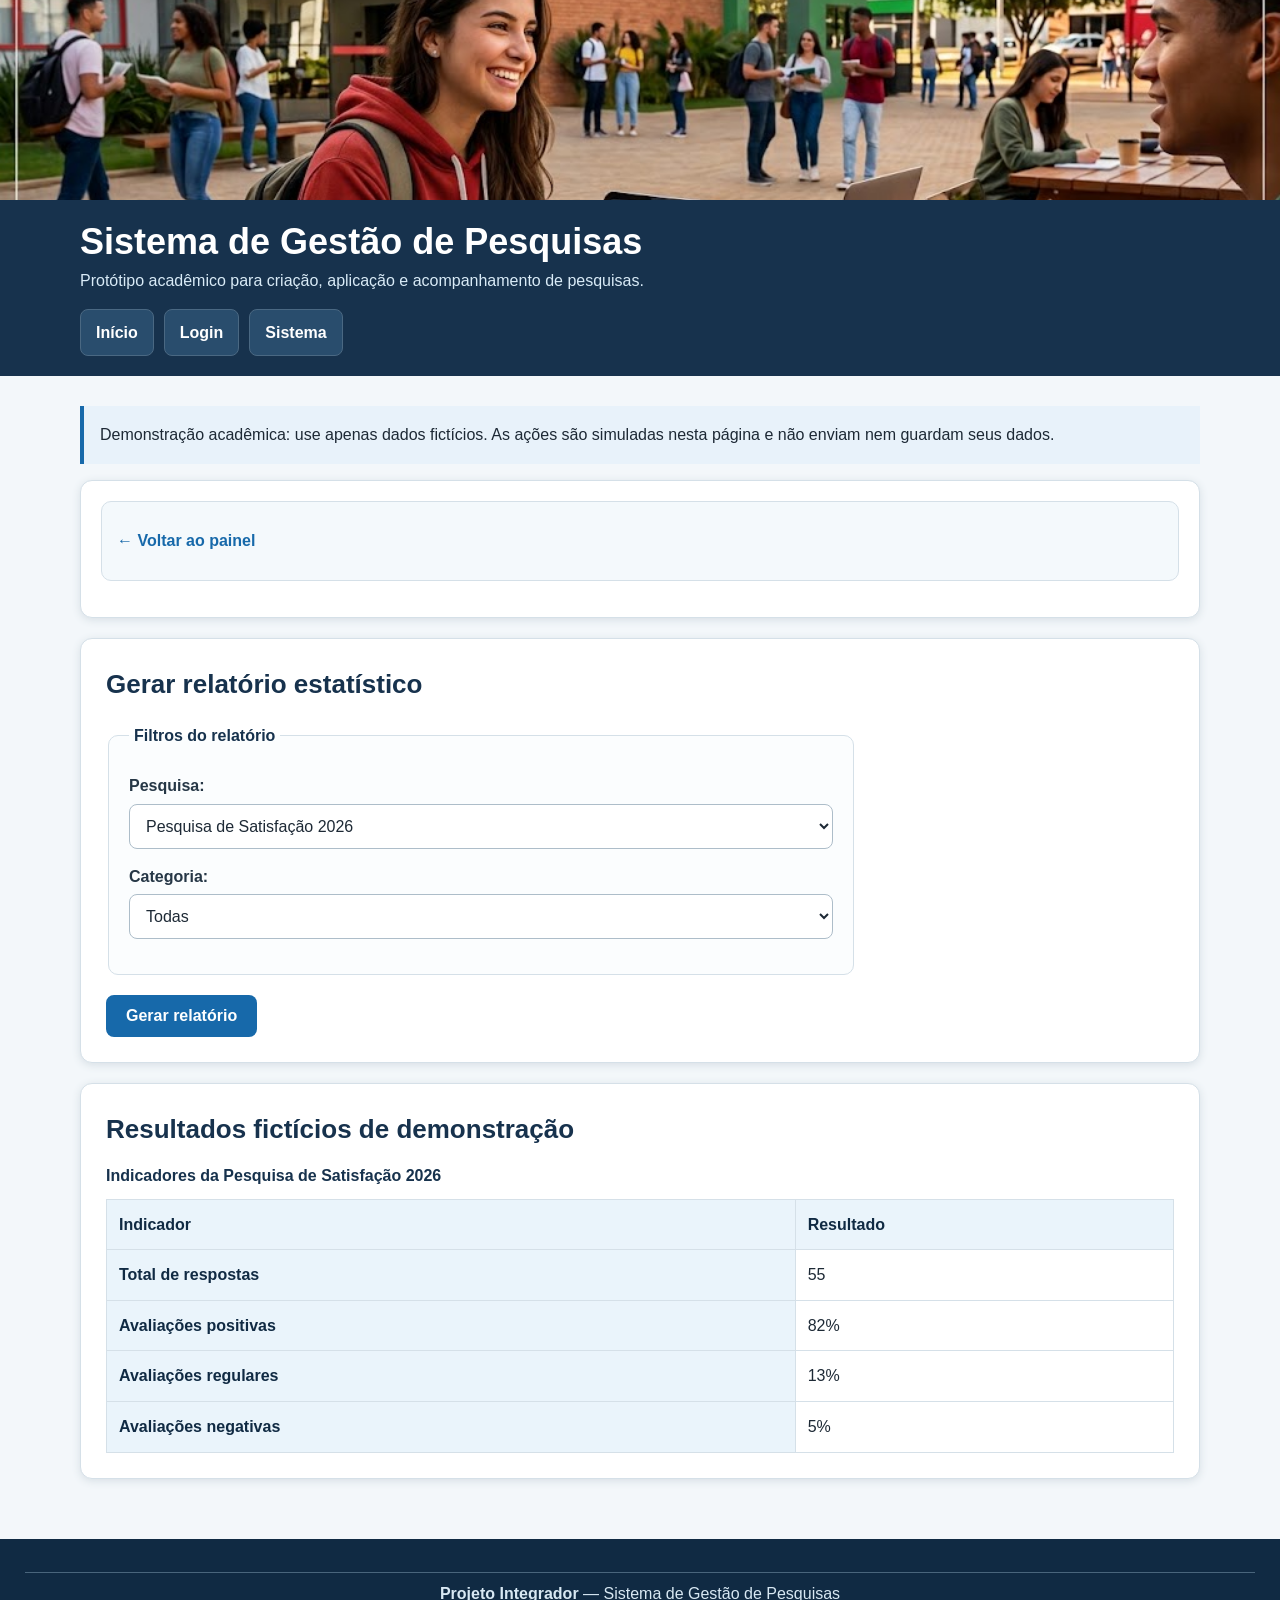
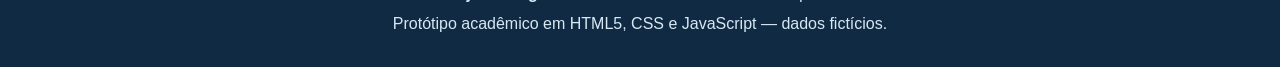
<file: paginas/relatorios.html>
<!DOCTYPE html>
<html lang="pt-BR">
<head>
<meta charset="UTF-8">
<meta name="viewport" content="width=device-width, initial-scale=1.0">
<meta name="description" content="Protótipo acadêmico de sistema para gestão de pesquisas de satisfação.">
<title>Relatórios — Gestão de Pesquisas</title>
<link rel="stylesheet" href="../css/style.css">
<script src="../js/app.js" defer></script>
</head>
<body>
<a class="skip-link" href="#conteudo">Pular para o conteúdo</a>
<header>
<figure>
<img src="../img/fotoinicial.jpg" width="1200" height="240" alt="Banner do Sistema de Gestão de Pesquisas">
<figcaption>Banner de apresentação do sistema</figcaption>
</figure>
<h1>Sistema de Gestão de Pesquisas</h1>
<p>Protótipo acadêmico para criação, aplicação e acompanhamento de pesquisas.</p>
<nav aria-label="Navegação principal">
<ul>
<li><a href="../index.html">Início</a></li>
<li><a href="../login.html">Login</a></li>
<li><a href="../main.html">Sistema</a></li>
</ul>
</nav>
</header>
<main id="conteudo">
<p class="demo-notice">Demonstração acadêmica: use apenas dados fictícios. As ações são simuladas nesta página e não enviam nem guardam seus dados.</p>
<noscript><p>Ative o JavaScript para experimentar os formulários. A navegação das páginas continua disponível.</p></noscript>
<nav aria-label="Navegação do sistema"><p><a href="../main.html">← Voltar ao painel</a></p></nav>
<section aria-labelledby="relatorio">
<h2 id="relatorio">Gerar relatório estatístico</h2>
<form action="#" method="post">
<fieldset><legend>Filtros do relatório</legend>
<p><label for="pesquisa">Pesquisa:</label><br><select id="pesquisa" name="pesquisa" required><option>Pesquisa de Satisfação 2026</option></select></p>
<p><label for="categoria">Categoria:</label><br><select id="categoria" name="categoria" required><option>Todas</option><option>Aluno</option><option>Professor</option></select></p>
</fieldset><button type="submit" disabled>Gerar relatório</button>
<p class="form-feedback" role="status" tabindex="-1"></p></form>
</section>
<section aria-labelledby="resultados">
<h2 id="resultados">Resultados fictícios de demonstração</h2>
<div class="table-scroll" role="region" aria-label="Tabela de dados fictícios" tabindex="0"><table>
<caption>Indicadores da Pesquisa de Satisfação 2026</caption>
<thead><tr><th scope="col">Indicador</th><th scope="col">Resultado</th></tr></thead>
<tbody><tr><th scope="row">Total de respostas</th><td>55</td></tr>
<tr><th scope="row">Avaliações positivas</th><td>82%</td></tr>
<tr><th scope="row">Avaliações regulares</th><td>13%</td></tr>
<tr><th scope="row">Avaliações negativas</th><td>5%</td></tr></tbody>
</table></div>
</section>
</main>
<footer>
<hr>
<p><strong>Projeto Integrador</strong> — Sistema de Gestão de Pesquisas</p>
<p>Protótipo acadêmico em HTML5, CSS e JavaScript — dados fictícios.</p>
</footer>
</body>
</html>
</file>
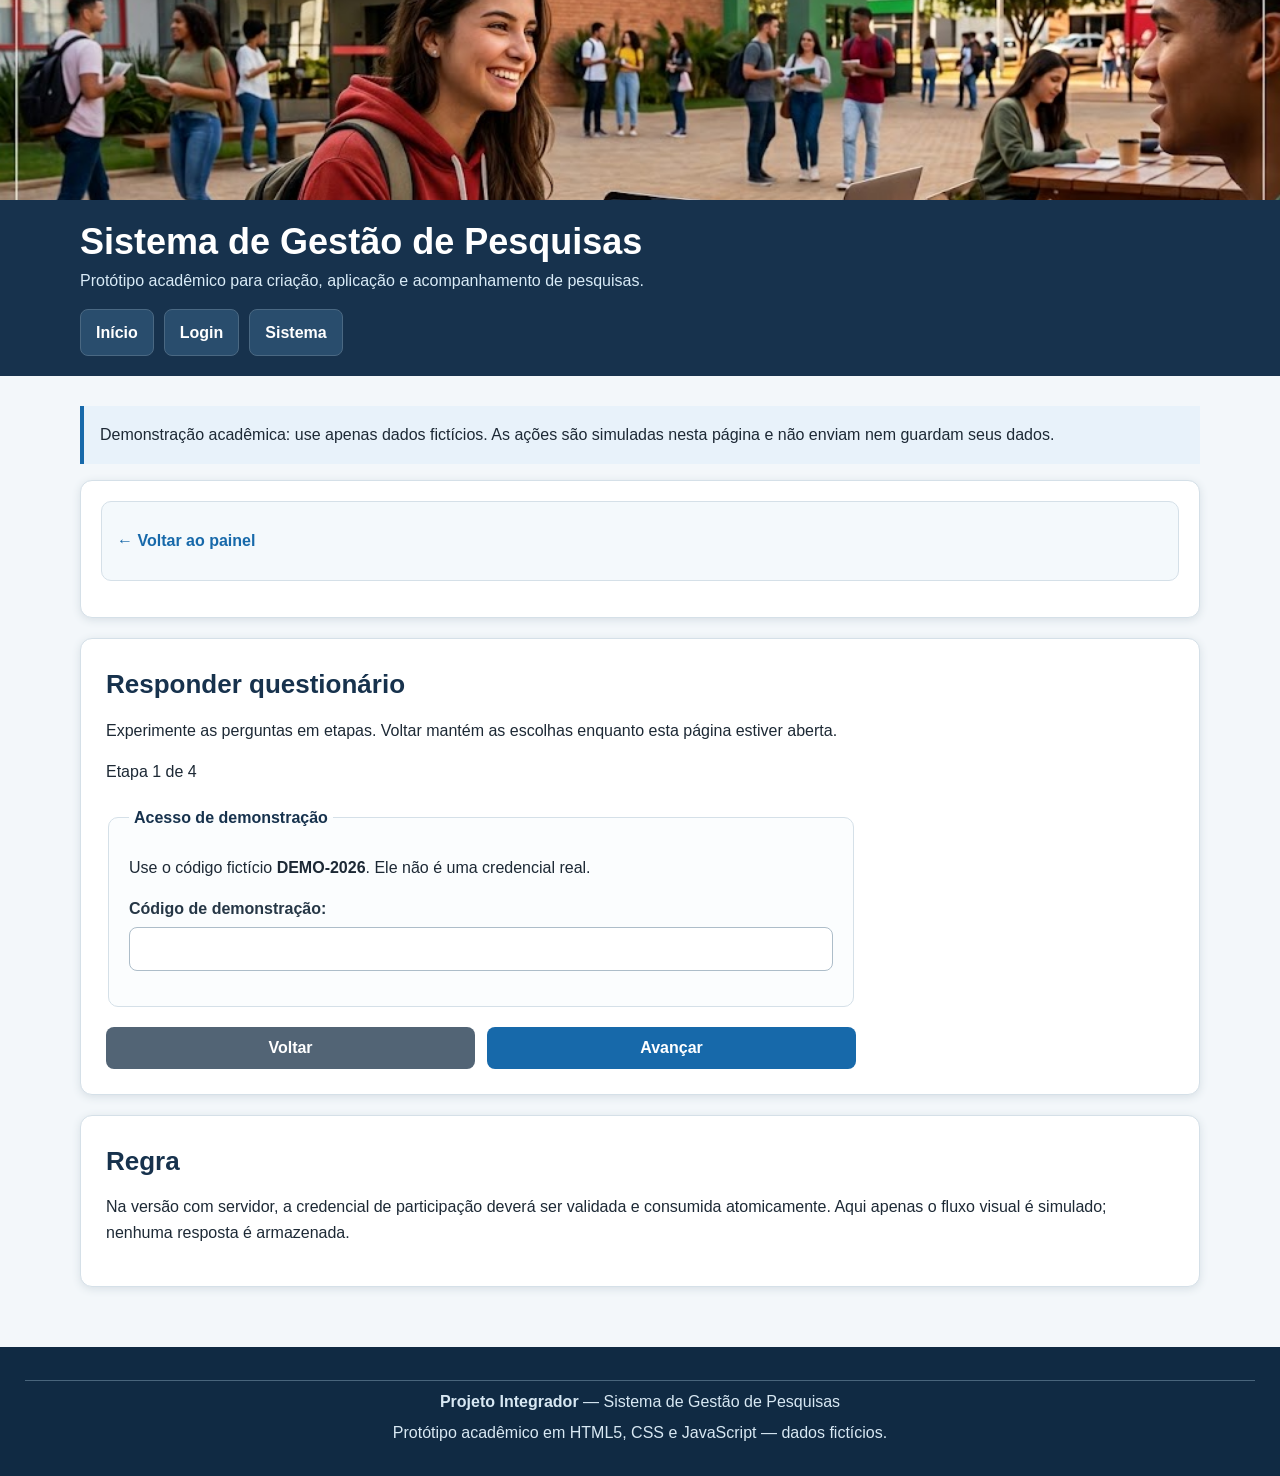
<file: paginas/responder.html>
<!DOCTYPE html>
<html lang="pt-BR">
<head>
<meta charset="UTF-8">
<meta name="viewport" content="width=device-width, initial-scale=1.0">
<meta name="description" content="Protótipo acadêmico de sistema para gestão de pesquisas de satisfação.">
<title>Responder questionário — Gestão de Pesquisas</title>
<link rel="stylesheet" href="../css/style.css">
<script src="../js/app.js" defer></script>
</head>
<body>
<a class="skip-link" href="#conteudo">Pular para o conteúdo</a>
<header>
<figure>
<img src="../img/fotoinicial.jpg" width="1200" height="240" alt="Banner do Sistema de Gestão de Pesquisas">
<figcaption>Banner de apresentação do sistema</figcaption>
</figure>
<h1>Sistema de Gestão de Pesquisas</h1>
<p>Protótipo acadêmico para criação, aplicação e acompanhamento de pesquisas.</p>
<nav aria-label="Navegação principal">
<ul>
<li><a href="../index.html">Início</a></li>
<li><a href="../login.html">Login</a></li>
<li><a href="../main.html">Sistema</a></li>
</ul>
</nav>
</header>
<main id="conteudo">
<p class="demo-notice">Demonstração acadêmica: use apenas dados fictícios. As ações são simuladas nesta página e não enviam nem guardam seus dados.</p>
<noscript><p>Ative o JavaScript para experimentar os formulários. A navegação das páginas continua disponível.</p></noscript>
<nav aria-label="Navegação do sistema"><p><a href="../main.html">← Voltar ao painel</a></p></nav>
<section aria-labelledby="titulo-funcao">
<h2 id="titulo-funcao">Responder questionário</h2>
<p>Experimente as perguntas em etapas. Voltar mantém as escolhas enquanto esta página estiver aberta.</p>
<form action="#" method="post" data-questionnaire>
<p id="step-progress" tabindex="-1" aria-live="polite"></p>
<fieldset data-step><legend>Acesso de demonstração</legend>
<p>Use o código fictício <strong>DEMO-2026</strong>. Ele não é uma credencial real.</p>
<p><label for="senha">Código de demonstração:</label><input id="senha" name="senha" type="text" autocomplete="off" maxlength="40" required></p></fieldset>
<fieldset data-step hidden><legend>1. Experiência</legend>
<p><label for="q1">Como você avalia sua experiência?</label><select id="q1" name="q1" required><option value="">Selecione</option><option>Excelente</option><option>Boa</option><option>Regular</option><option>Ruim</option></select></p></fieldset>
<fieldset data-step hidden><legend>2. Recomendação</legend>
<p><label for="q2">Você recomendaria o serviço?</label><select id="q2" name="q2" required><option value="">Selecione</option><option>Sim</option><option>Não</option></select></p></fieldset>
<fieldset data-step hidden><legend>3. Comentário opcional</legend>
<p><label for="comentario">Deseja acrescentar algo? Não informe dados pessoais.</label><textarea id="comentario" name="comentario" rows="5" maxlength="1000"></textarea></p></fieldset>
<div class="form-actions"><button type="button" id="previous" disabled>Voltar</button><button type="button" id="next" disabled>Avançar</button><button type="submit" id="finish" hidden disabled>Concluir demonstração</button></div>
<p class="form-feedback" role="status" tabindex="-1"></p></form>
</section>
<section><h2>Regra</h2><p>Na versão com servidor, a credencial de participação deverá ser validada e consumida atomicamente. Aqui apenas o fluxo visual é simulado; nenhuma resposta é armazenada.</p></section>
</main>
<footer>
<hr>
<p><strong>Projeto Integrador</strong> — Sistema de Gestão de Pesquisas</p>
<p>Protótipo acadêmico em HTML5, CSS e JavaScript — dados fictícios.</p>
</footer>
</body>
</html>
</file>
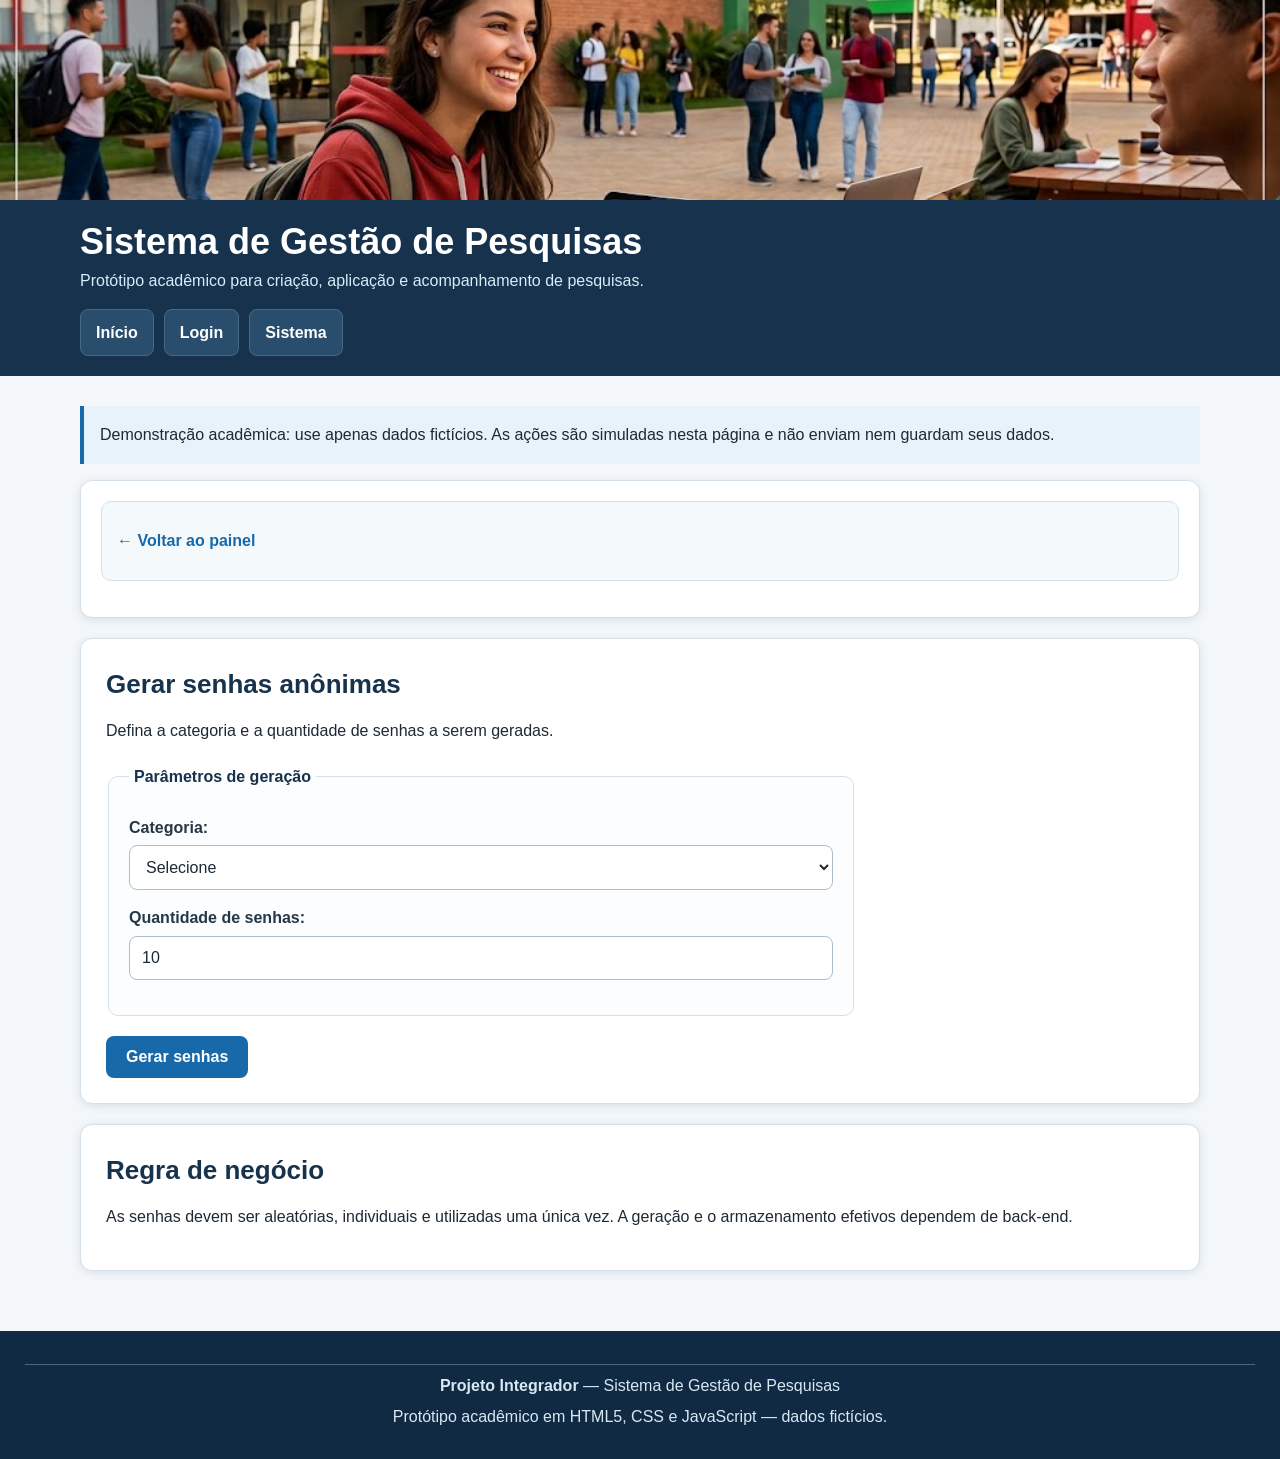
<file: paginas/senhas.html>
<!DOCTYPE html>
<html lang="pt-BR">
<head>
<meta charset="UTF-8">
<meta name="viewport" content="width=device-width, initial-scale=1.0">
<meta name="description" content="Protótipo acadêmico de sistema para gestão de pesquisas de satisfação.">
<title>Gerar senhas — Gestão de Pesquisas</title>
<link rel="stylesheet" href="../css/style.css">
<script src="../js/app.js" defer></script>
</head>
<body>
<a class="skip-link" href="#conteudo">Pular para o conteúdo</a>
<header>
<figure>
<img src="../img/fotoinicial.jpg" width="1200" height="240" alt="Banner do Sistema de Gestão de Pesquisas">
<figcaption>Banner de apresentação do sistema</figcaption>
</figure>
<h1>Sistema de Gestão de Pesquisas</h1>
<p>Protótipo acadêmico para criação, aplicação e acompanhamento de pesquisas.</p>
<nav aria-label="Navegação principal">
<ul>
<li><a href="../index.html">Início</a></li>
<li><a href="../login.html">Login</a></li>
<li><a href="../main.html">Sistema</a></li>
</ul>
</nav>
</header>
<main id="conteudo">
<p class="demo-notice">Demonstração acadêmica: use apenas dados fictícios. As ações são simuladas nesta página e não enviam nem guardam seus dados.</p>
<noscript><p>Ative o JavaScript para experimentar os formulários. A navegação das páginas continua disponível.</p></noscript>
<nav aria-label="Navegação do sistema"><p><a href="../main.html">← Voltar ao painel</a></p></nav>
<section aria-labelledby="titulo-funcao">
<h2 id="titulo-funcao">Gerar senhas anônimas</h2>
<p>Defina a categoria e a quantidade de senhas a serem geradas.</p>
<form action="#" method="post">
<fieldset><legend>Parâmetros de geração</legend>
<p><label for="categoria">Categoria:</label><br><select id="categoria" name="categoria" required><option value="">Selecione</option><option>Aluno</option><option>Professor</option></select></p>
<p><label for="quantidade">Quantidade de senhas:</label><br><input id="quantidade" name="quantidade" type="number" min="1" max="500" value="10" required></p>
</fieldset><button type="submit" disabled>Gerar senhas</button>
<p class="form-feedback" role="status" tabindex="-1"></p></form>
</section>
<section><h2>Regra de negócio</h2><p>As senhas devem ser aleatórias, individuais e utilizadas uma única vez. A geração e o armazenamento efetivos dependem de back-end.</p></section>
</main>
<footer>
<hr>
<p><strong>Projeto Integrador</strong> — Sistema de Gestão de Pesquisas</p>
<p>Protótipo acadêmico em HTML5, CSS e JavaScript — dados fictícios.</p>
</footer>
</body>
</html>
</file>
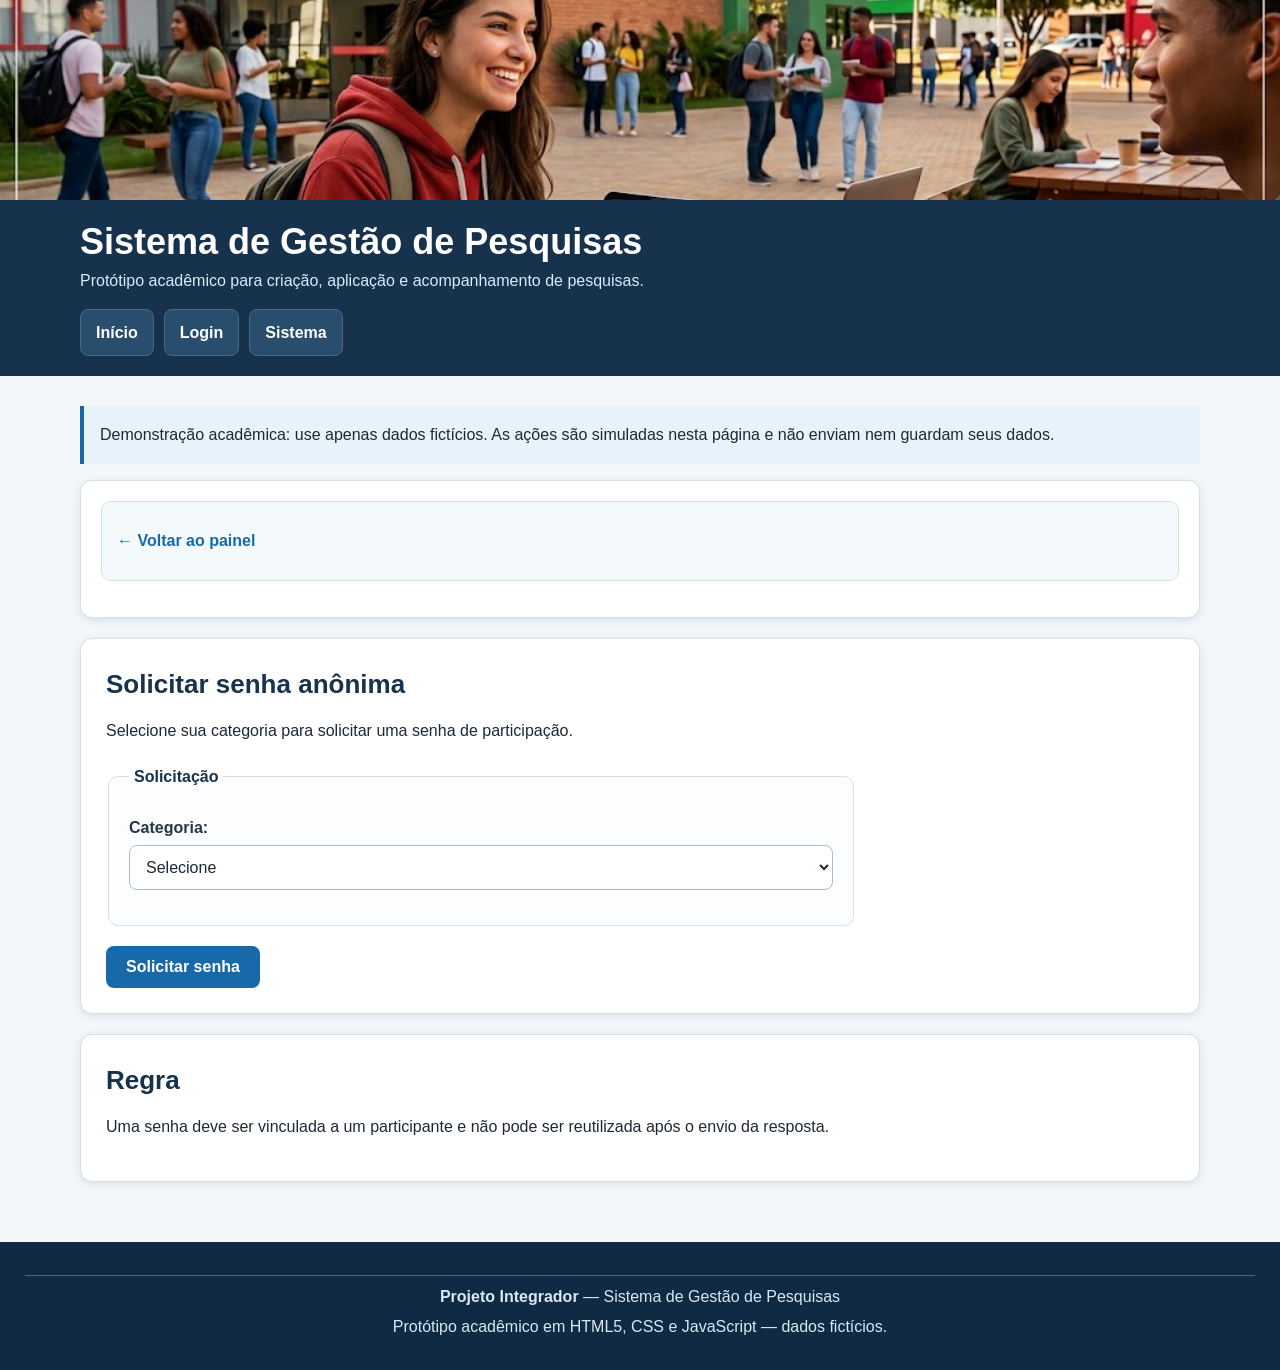
<file: paginas/solicitar-senha.html>
<!DOCTYPE html>
<html lang="pt-BR">
<head>
<meta charset="UTF-8">
<meta name="viewport" content="width=device-width, initial-scale=1.0">
<meta name="description" content="Protótipo acadêmico de sistema para gestão de pesquisas de satisfação.">
<title>Solicitar senha — Gestão de Pesquisas</title>
<link rel="stylesheet" href="../css/style.css">
<script src="../js/app.js" defer></script>
</head>
<body>
<a class="skip-link" href="#conteudo">Pular para o conteúdo</a>
<header>
<figure>
<img src="../img/fotoinicial.jpg" width="1200" height="240" alt="Banner do Sistema de Gestão de Pesquisas">
<figcaption>Banner de apresentação do sistema</figcaption>
</figure>
<h1>Sistema de Gestão de Pesquisas</h1>
<p>Protótipo acadêmico para criação, aplicação e acompanhamento de pesquisas.</p>
<nav aria-label="Navegação principal">
<ul>
<li><a href="../index.html">Início</a></li>
<li><a href="../login.html">Login</a></li>
<li><a href="../main.html">Sistema</a></li>
</ul>
</nav>
</header>
<main id="conteudo">
<p class="demo-notice">Demonstração acadêmica: use apenas dados fictícios. As ações são simuladas nesta página e não enviam nem guardam seus dados.</p>
<noscript><p>Ative o JavaScript para experimentar os formulários. A navegação das páginas continua disponível.</p></noscript>
<nav aria-label="Navegação do sistema"><p><a href="../main.html">← Voltar ao painel</a></p></nav>
<section aria-labelledby="titulo-funcao">
<h2 id="titulo-funcao">Solicitar senha anônima</h2>
<p>Selecione sua categoria para solicitar uma senha de participação.</p>
<form action="#" method="post">
<fieldset><legend>Solicitação</legend>
<p><label for="categoria">Categoria:</label><br><select id="categoria" name="categoria" required><option value="">Selecione</option><option>Aluno</option><option>Professor</option></select></p>
</fieldset><button type="submit" disabled>Solicitar senha</button>
<p class="form-feedback" role="status" tabindex="-1"></p></form>
</section>
<section><h2>Regra</h2><p>Uma senha deve ser vinculada a um participante e não pode ser reutilizada após o envio da resposta.</p></section>
</main>
<footer>
<hr>
<p><strong>Projeto Integrador</strong> — Sistema de Gestão de Pesquisas</p>
<p>Protótipo acadêmico em HTML5, CSS e JavaScript — dados fictícios.</p>
</footer>
</body>
</html>
</file>
<file: css/style.css>
/*  CONFIGURAÇÕES GERAIS  */

* {
  box-sizing: border-box;
  font-family: Arial, Helvetica, sans-serif;
}

html {
  scroll-behavior: smooth;
}

body {
  margin: 0;
  background-color: #f3f7fa;
  color: #1d2935;
  font-size: 16px;
  line-height: 1.6;
}


/*  IMAGENS  */

img {
  display: block;
  max-width: 100%;
}


/*  LINKS  */

a {
  color: #1769aa;
  text-decoration: underline;
}

a:hover {
  color: #102a43;
}


/*  CABEÇALHO  */

header {
  background-color: #17324d;
  color: white;
  padding-bottom: 20px;
}

header figure {
  height: 150px;
  margin: 0;
  overflow: hidden;
}

header figure img {
  width: 100%;
  height: 100%;
  object-fit: cover;
}

header figcaption {
  display: none;
}

header h1 {
  width: 90%;
  max-width: 1120px;
  margin: 20px auto 5px auto;
  font-size: 28px;
}

header p {
  width: 90%;
  max-width: 1120px;
  margin: 0 auto 15px auto;
  color: #d9ebf7;
}


/*  MENU PRINCIPAL  */

header nav {
  width: 90%;
  max-width: 1120px;
  margin: auto;
}

header nav ul {
  display: flex;
  flex-wrap: wrap;
  gap: 10px;
  padding: 0;
  margin: 0;
  list-style: none;
}

header nav li {
  margin: 0;
}

header nav a {
  display: block;
  padding: 10px 15px;
  background-color: #294d6d;
  color: white;
  border: 1px solid #4a6882;
  border-radius: 8px;
  font-weight: bold;
  text-decoration: none;
}

header nav a:hover {
  background-color: #386483;
  color: white;
}


/*  CONTEÚDO PRINCIPAL  */

main {
  width: 90%;
  max-width: 1120px;
  margin: 30px auto 60px auto;
}


/*  SEÇÕES  */

section {
  padding: 18px;
  margin-bottom: 20px;
  background-color: white;
  border: 1px solid #d5e0e8;
  border-radius: 12px;
  box-shadow: 0 2px 8px #d7dfe5;
}

main nav {
  padding: 20px;
  margin-bottom: 20px;
  background-color: white;
  border: 1px solid #d5e0e8;
  border-radius: 12px;
  box-shadow: 0 2px 8px #d7dfe5;
}


/*  TÍTULOS  */

h1 {
  line-height: 1.2;
}

h2 {
  margin-top: 0;
  margin-bottom: 12px;
  color: #17324d;
  font-size: 26px;
}

p {
  margin-top: 0;
}


/*  LISTAS  */

main ul,
main ol {
  padding-left: 25px;
}

main li {
  margin-bottom: 6px;
}


/*  FUNCIONALIDADES  */

main nav ul {
  display: grid;
  grid-template-columns: minmax(0, 1fr);
  gap: 15px;
  padding: 0;
  list-style: none;
}

main nav li {
  margin: 0;
}

main nav a {
  display: flex;
  align-items: center;
  min-height: 80px;
  padding: 15px;
  background-color: #f4f9fc;
  border: 1px solid #d5e0e8;
  border-radius: 10px;
  color: #1769aa;
  font-weight: bold;
  text-decoration: none;
}

main nav a:hover {
  background-color: #eaf4fb;
  border-color: #1769aa;
}


/*  FORMULÁRIOS  */

form {
  max-width: 750px;
}

fieldset {
  padding: 20px;
  margin-bottom: 20px;
  background-color: #fbfdfe;
  border: 1px solid #d5e0e8;
  border-radius: 10px;
}

legend {
  padding: 5px;
  color: #17324d;
  font-weight: bold;
}

form p {
  margin-bottom: 15px;
}

label {
  color: #263746;
  font-weight: bold;
}


/*  CAMPOS  */

input,
select,
textarea {
  width: 100%;
  padding: 12px;
  margin-top: 5px;
  background-color: white;
  border: 1px solid #adbdc9;
  border-radius: 8px;
  color: #1d2935;
  font-size: 16px;
}

input:hover,
select:hover,
textarea:hover {
  border-color: #71879a;
}

input:focus,
select:focus,
textarea:focus {
  border-color: #1769aa;
  outline: 2px solid #b8d8ec;
}


/*  CHECKBOX E RADIO  */

input[type="checkbox"],
input[type="radio"] {
  width: auto;
  margin-right: 7px;
}


/*  ÁREA DE TEXTO  */

textarea {
  min-height: 120px;
  resize: vertical;
}


/*  BOTÕES  */

button {
  padding: 12px 20px;
  background-color: #1769aa;
  color: white;
  border: none;
  border-radius: 8px;
  font-size: 16px;
  font-weight: bold;
  cursor: pointer;
}

button:hover {
  background-color: #14598f;
}

button:active {
  background-color: #14598f;
}


/*  TABELAS  */

table {
  width: 100%;
  background-color: white;
  border-collapse: collapse;
}

caption {
  padding-bottom: 10px;
  color: #17324d;
  font-weight: bold;
  text-align: left;
}

th,
td {
  padding: 12px;
  border: 1px solid #d5e0e8;
  text-align: left;
}

th {
  background-color: #eaf4fb;
  color: #102a43;
}

tr:hover {
  background-color: #f4f9fc;
}


/*  RODAPÉ  */

footer {
  padding: 25px;
  background-color: #102a43;
  color: #d8e8f3;
  text-align: center;
}

footer hr {
  border: none;
  border-top: 1px solid #49657c;
}

footer p {
  margin: 5px;
}



/* Base mobile-first; expansão progressiva para tablet e desktop. */
[hidden] { display: none !important; }
header nav ul { flex-direction: column; }
button { width: 100%; }
fieldset { min-width: 0; padding: 14px; }
input, select, textarea { max-width: 100%; }
.table-scroll { max-width: 100%; overflow-x: auto; }
.table-scroll table { min-width: 420px; }
.demo-notice { padding: 16px; background: #e8f2fa; border-left: 4px solid #1769aa; }
.form-feedback:empty { display: none; }
.form-feedback { margin-top: 18px; padding: 14px; background: #e8f2fa; border: 1px solid #1769aa; overflow-wrap: anywhere; white-space: pre-line; }
.form-feedback[data-error="true"] { background: #fff0f0; color: #8b1e1e; border-color: #8b1e1e; }
.form-actions { display: flex; gap: 12px; flex-wrap: wrap; }
.form-actions button { flex: 1; min-width: 100px; }
button:disabled { background: #526475; cursor: not-allowed; }
:focus-visible { outline: 3px solid #1769aa; outline-offset: 3px; }
header :focus-visible, footer :focus-visible { outline-color: #fff; }
.skip-link { position: absolute; left: 12px; top: -80px; background: white; padding: 12px; z-index: 5; }
.skip-link:focus { top: 12px; }
@media (min-width: 600px) {
  header nav ul { flex-direction: row; }
  main nav ul { grid-template-columns: repeat(2, minmax(0, 1fr)); }
  button { width: auto; }
  section { padding: 25px; }
  fieldset { padding: 20px; }
}
@media (min-width: 900px) {
  header figure { height: 200px; }
  header h1 { font-size: 36px; }
  main nav ul { grid-template-columns: repeat(3, minmax(0, 1fr)); }
}
@media (prefers-reduced-motion: reduce) { html { scroll-behavior: auto; } }
</file>
